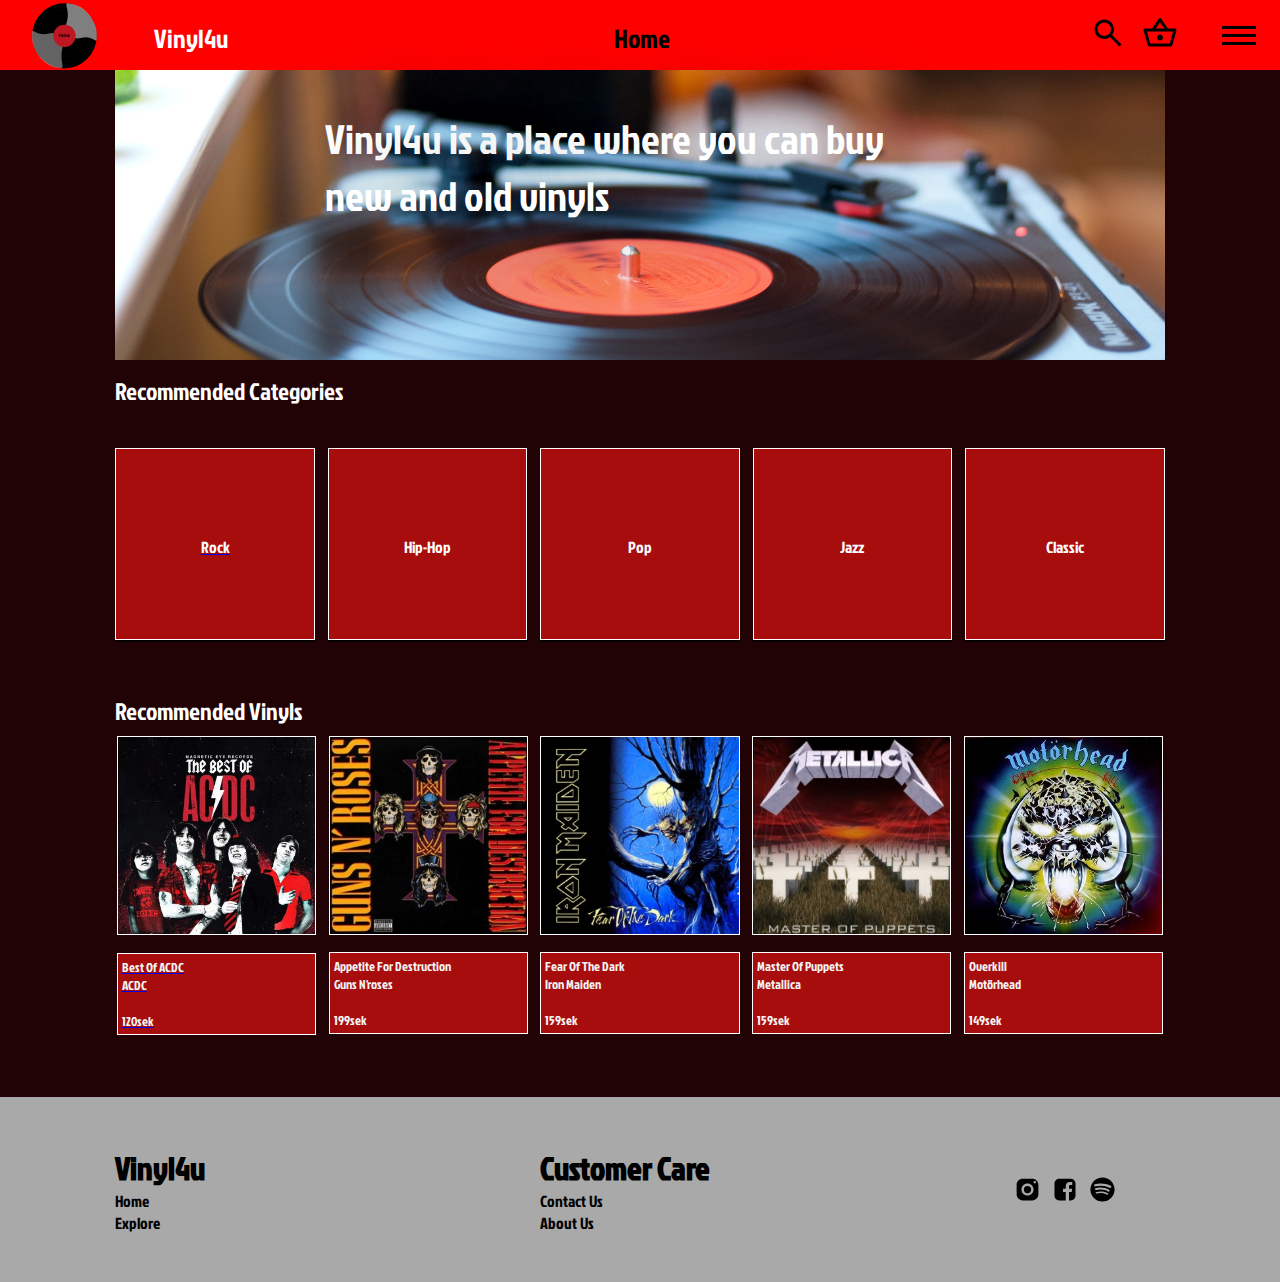
<file: index.html>
<!DOCTYPE html>
<html lang="en">
  <head>
    <meta charset="UTF-8" />
    <meta name="viewport" content="width=device-width, initial-scale=1.0" />
    <link rel="stylesheet" href="./style/header.css" />
    <link rel="stylesheet" href="./style/index.css" />
    <link rel="stylesheet" href="./style/footer.css" />
    <script src="./script/jscript.js" defer></script>
    <link rel="preconnect" href="https://fonts.googleapis.com" />
    <link rel="preconnect" href="https://fonts.gstatic.com" crossorigin />
    <link
      rel="stylesheet"
      href="https://cdnjs.cloudflare.com/ajax/libs/font-awesome/4.7.0/css/font-awesome.min.css"
    />
    <link rel="icon" href="pics/favicon.ico" type="image/x-icon" />
    <title>Vinyl4u</title>
  </head>
  <body>
    <header>
      <nav class="navbar">
        <a href="index.html"><div class="logo"></div></a>
        <div class="sitename">Vinyl4u</div>

        <div class="siteplace">Home</div>
        <div class="twoicons">
          <a href="search.html"
            ><div id="iconSearch" class="iconNav">
              <svg
                xmlns="http://www.w3.org/2000/svg"
                viewBox="0 0 48 48"
                width="36px"
                height="36px"
              ></svg></div
          ></a>
          <a href="cart.html"
            ><div id="iconCart" class="iconNav">
              <svg
                xmlns="http://www.w3.org/2000/svg"
                viewBox="0 0 48 48"
                width="36px"
                height="36px"
              ></svg>
            </div>
          </a>
        </div>

        <ul class="nav-menu">
          <li class="name2"><a href="index.html">Home</a></li>
          <li class="name2"><a href="search.html">Search</a></li>
          <li class="name2"><a href="cart.html">Cart</a></li>
          <li class="name2"><a href="about.html">About</a></li>
          <li class="name2"><a href="about.html">Contact</a></li>
        </ul>
        <div class="menu">
          <span class="bar"></span>
          <span class="bar"></span>
          <span class="bar"></span>
        </div>
      </nav>
    </header>

    <section class="heroelement">
      <p class="herotxt">
        Vinyl4u is a place where you can buy new and old vinyls
      </p>
    </section>
    <p class="cathead2">Recommended Categories</p>
    <section class="recomended">
      <a href="rock.html">
        <div class="recomendedcat">
          <p class="Catigori">Rock</p>
        </div>
      </a>
      <div class="recomendedcat">
        <div><p class="Catigori">Hip-Hop</p></div>
      </div>
      <div class="recomendedcat">
        <p class="Catigori">Pop</p>
      </div>
      <div class="recomendedcat">
        <p class="Catigori">Jazz</p>
      </div>
      <div class="recomendedcat">
        <p class="Catigori">Classic</p>
      </div>
    </section>
    <p class="cathead2">Recommended Vinyls</p>

    <section class="Rockcatall">
      <div class="RockGallery">
        <a href="acdc1.html"
          ><img src="pics/bestofacdc.jpg" alt="" />
          <div class="AlbumArtistPrice">
            Best Of ACDC <br />
            ACDC
            <br /><br />120sek
          </div></a
        >
      </div>

      <div class="RockGallery">
        <img src="pics/GunNRoses_AFD.jpg" alt="" />
        <div class="AlbumArtistPrice">
          Appetite For Destruction <br />
          Guns N'roses
          <br /><br />199sek
        </div>
      </div>

      <div class="RockGallery">
        <img src="pics/Iron_Maiden_-_Fear_Of_The_Dark.jpg" alt="" />
        <div class="AlbumArtistPrice">
          Fear Of The Dark <br />
          Iron Maiden
          <br /><br />159sek
        </div>
      </div>
      <div class="RockGallery">
        <img src="pics/Metallica_MasterOfPuppets.jpg" alt="" />
        <div class="AlbumArtistPrice">
          Master Of Puppets<br />
          Metallica
          <br /><br />159sek
        </div>
      </div>
      <div class="RockGallery">
        <img src="pics/motörhead_overkill.jpg" alt="" />
        <div class="AlbumArtistPrice">
          Overkill <br />
          Motörhead
          <br /><br />149sek
        </div>
      </div>
    </section>


    <!--sorry -->
   <br><br><br>

    <footer>
      <section class="innerFooter">
        <div class="footerLinks">
          <a class="footerLinks" href="##"
            ><h2 class="footerLinks">Vinyl4u</h2></a
          >
          <a class="footerLinks" href="index.html">Home</a>
          <a class="footerLinks" href="search.html">Explore</a>
        </div>
        <div class="footerLinks">
          <a class="footerLinks" href="##"
            ><h2 class="footerLinks">Customer Care</h2></a
          >
          <a class="footerLinks" href="about.html">Contact Us</a>
          <a class="footerLinks" href="about.html">About Us</a>
        </div>
        <!-- <div class="spacer"></div> -->
        <div class="footerSocials">
          <div id="iconIG" class="icon">
            <svg
              xmlns="http://www.w3.org/2000/svg"
              viewBox="0 0 10 10"
              width="24px"
              height="24px"
            ></svg>
          </div>
          <div id="iconFB" class="icon">
            <svg
              xmlns="http://www.w3.org/2000/svg"
              viewBox="0 0 24 24"
              width="24px"
              height="24px"
            ></svg>
          </div>
          <div id="iconSpotify" class="icon">
            <svg
              xmlns="http://www.w3.org/2000/svg"
              viewBox="0 0 24 24"
              width="24px"
              height="24px"
            ></svg>
          </div>
        </div>
      </section>
    </footer>
  </body>
</html>
</file>
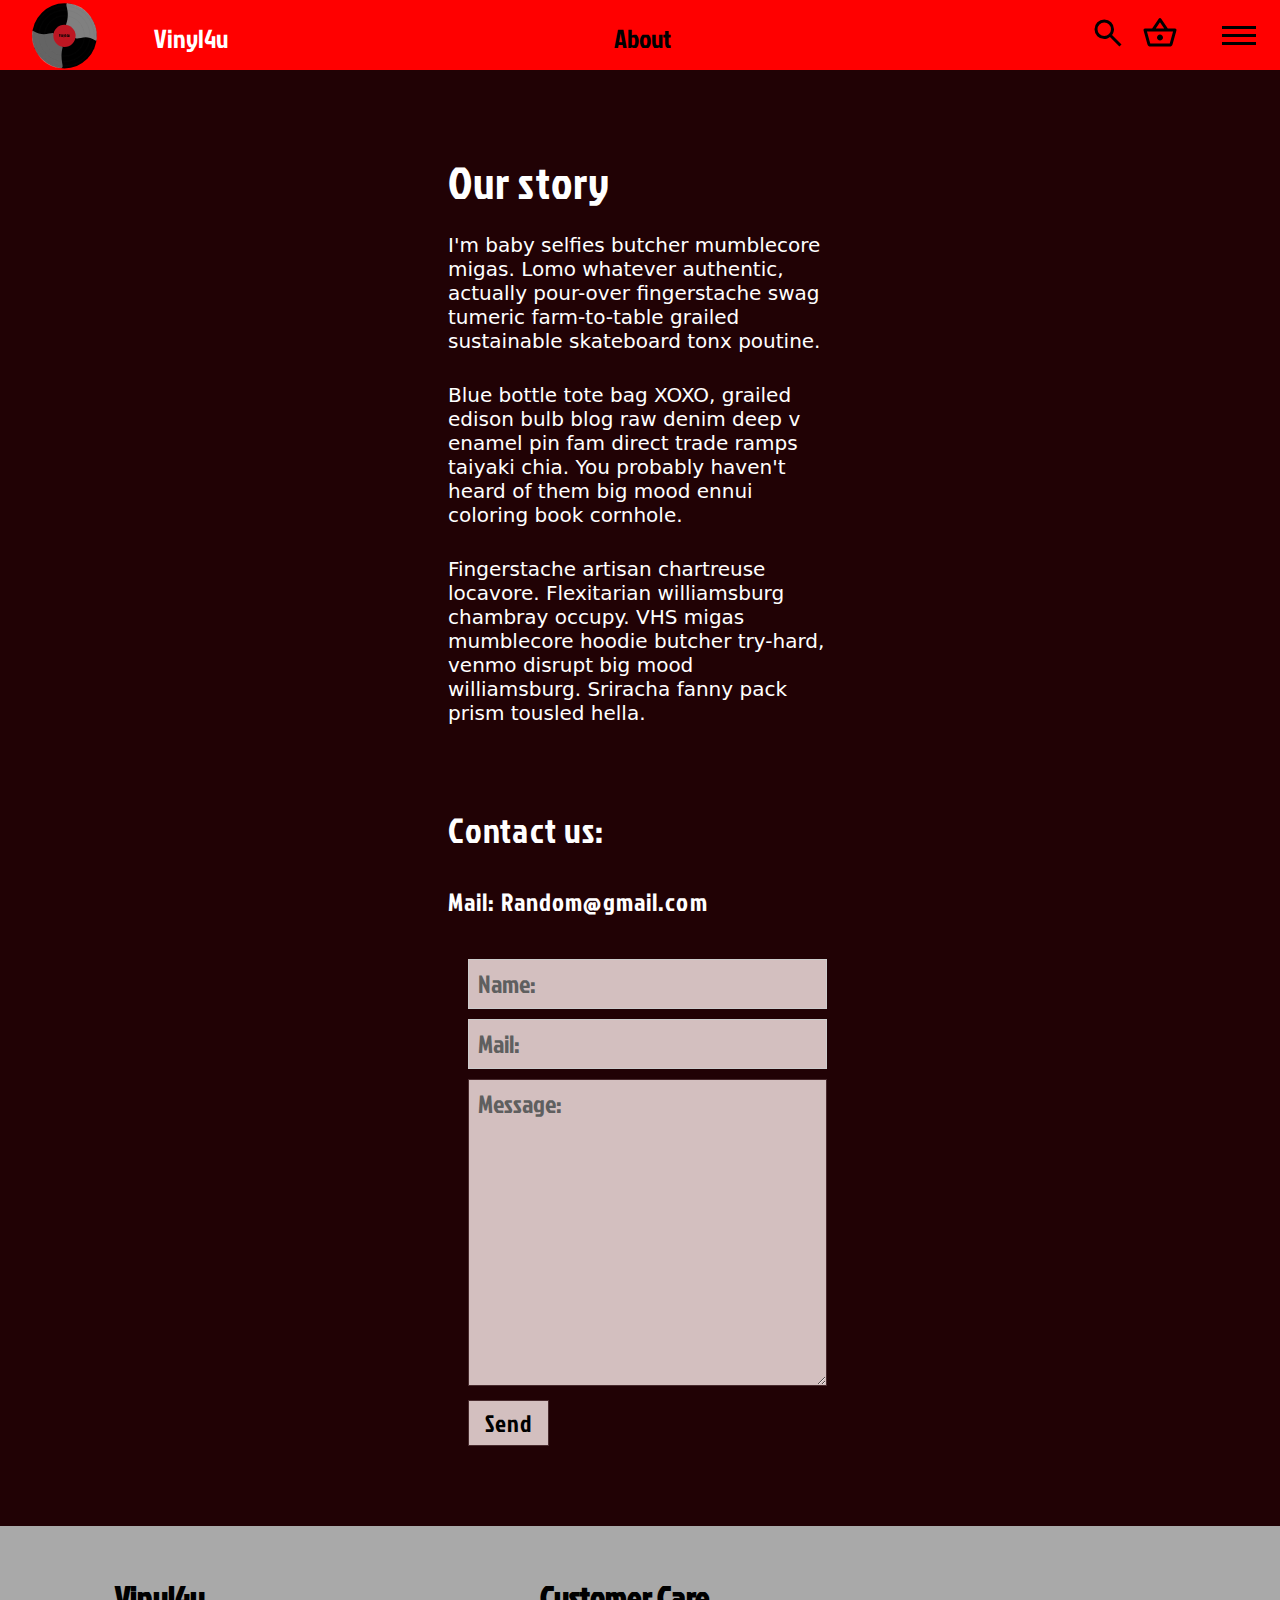
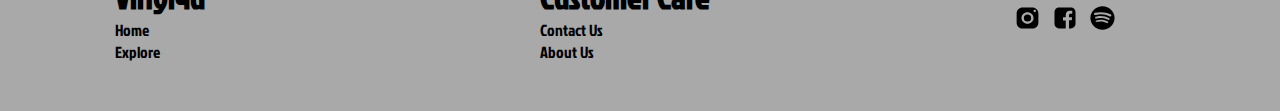
<file: about.html>
<!DOCTYPE html>
<html lang="en">
  <head>
    <meta charset="UTF-8" />
    <meta name="viewport" content="width=device-width, initial-scale=1.0" />
    <link rel="stylesheet" href="./style/header.css" />
    <link rel="stylesheet" href="./style/vinyl4ustyle.css" />
    <link rel="stylesheet" href="./style/footer.css" />
    <script src="./script/contact.js" defer></script>
    <title>About</title>
    <link rel="icon" href="pics/favicon.ico" type="image/x-icon" />
  </head>
  <body class="about">
    <header>
      <nav class="navbar">
        <a href="index.html"><div class="logo"></div></a>
        <div class="sitename">Vinyl4u</div>

        <div class="siteplace">About</div>
        <div class="twoicons">
          <a href="search.html"
            ><div id="iconSearch" class="iconNav">
              <svg
                xmlns="http://www.w3.org/2000/svg"
                viewBox="0 0 48 48"
                width="36px"
                height="36px"
              ></svg></div
          ></a>
          <a href="cart.html"
            ><div id="iconCart" class="iconNav">
              <svg
                xmlns="http://www.w3.org/2000/svg"
                viewBox="0 0 48 48"
                width="36px"
                height="36px"
              ></svg>
            </div>
          </a>
        </div>

        <ul class="nav-menu">
          <li class="name2"><a href="index.html">Home</a></li>
          <li class="name2"><a href="search.html">search</a></li>
          <li class="name2"><a href="cart.html">Cart</a></li>
          <li class="name2"><a href="about.html">About</a></li>
          <li class="name2"><a href="about.html">Contact</a></li>
        </ul>
        <div class="menu">
          <span class="bar"></span>
          <span class="bar"></span>
          <span class="bar"></span>
        </div>
      </nav>
    </header>
    <main>
      <section>
        <h1 class="story">Our story</h1>
        <div class="storytext">
          <p>
            I'm baby selfies butcher mumblecore migas. Lomo whatever authentic,
            actually pour-over fingerstache swag tumeric farm-to-table grailed
            sustainable skateboard tonx poutine.
          </p>
          <p>
            Blue bottle tote bag XOXO, grailed edison bulb blog raw denim deep v
            enamel pin fam direct trade ramps taiyaki chia. You probably haven't
            heard of them big mood ennui coloring book cornhole.
          </p>
          <p>
            Fingerstache artisan chartreuse locavore. Flexitarian williamsburg
            chambray occupy. VHS migas mumblecore hoodie butcher try-hard, venmo
            disrupt big mood williamsburg. Sriracha fanny pack prism tousled
            hella.
          </p>
        </div>
      </section>
      <h1 class="contactus">Contact us:</h1>
      <h1 class="conmail">Mail: Random@gmail.com</h1>
      <section class="contact">
        <form>
          <div class="inputgroup">
            <input class="aboutinput" type="text" id="name" required />
            <label for="name">Name:</label>
          </div>

          <div class="inputgroup">
            <input class="aboutinput" type="text" id="mail" required />
            <label for="mail">Mail:</label>
          </div>

          <div class="inputgroup">
            <textarea id="message" rows="10" required></textarea>
            <label for="message">Message:</label>
          </div>
          <div class="inputgroup">
            <button type="send" class="standard left" id="redbtn">Send</button>
          </div>
          <div id="hiddendiv">Thank you for your message!</div>
        </form>
      </section>
    </main>

    <footer>
      <section class="innerFooter">
        <div class="footerLinks">
          <a class="footerLinks" href="##"
            ><h2 class="footerLinks">Vinyl4u</h2></a
          >
          <a class="footerLinks" href="index.html">Home</a>
          <a class="footerLinks" href="search.html">Explore</a>
        </div>
        <div class="footerLinks">
          <a class="footerLinks" href="##"
            ><h2 class="footerLinks">Customer Care</h2></a
          >
          <a class="footerLinks" href="##">Contact Us</a>
          <a class="footerLinks" href="##">About Us</a>
        </div>
        <!-- <div class="spacer"></div> -->
        <div class="footerSocials">
          <div id="iconIG" class="icon">
            <svg
              xmlns="http://www.w3.org/2000/svg"
              viewBox="0 0 10 10"
              width="24px"
              height="24px"
            ></svg>
          </div>
          <div id="iconFB" class="icon">
            <svg
              xmlns="http://www.w3.org/2000/svg"
              viewBox="0 0 24 24"
              width="24px"
              height="24px"
            ></svg>
          </div>
          <div id="iconSpotify" class="icon">
            <svg
              xmlns="http://www.w3.org/2000/svg"
              viewBox="0 0 24 24"
              width="24px"
              height="24px"
            ></svg>
          </div>
        </div>
      </section>
    </footer>
  </body>
</html>
</file>
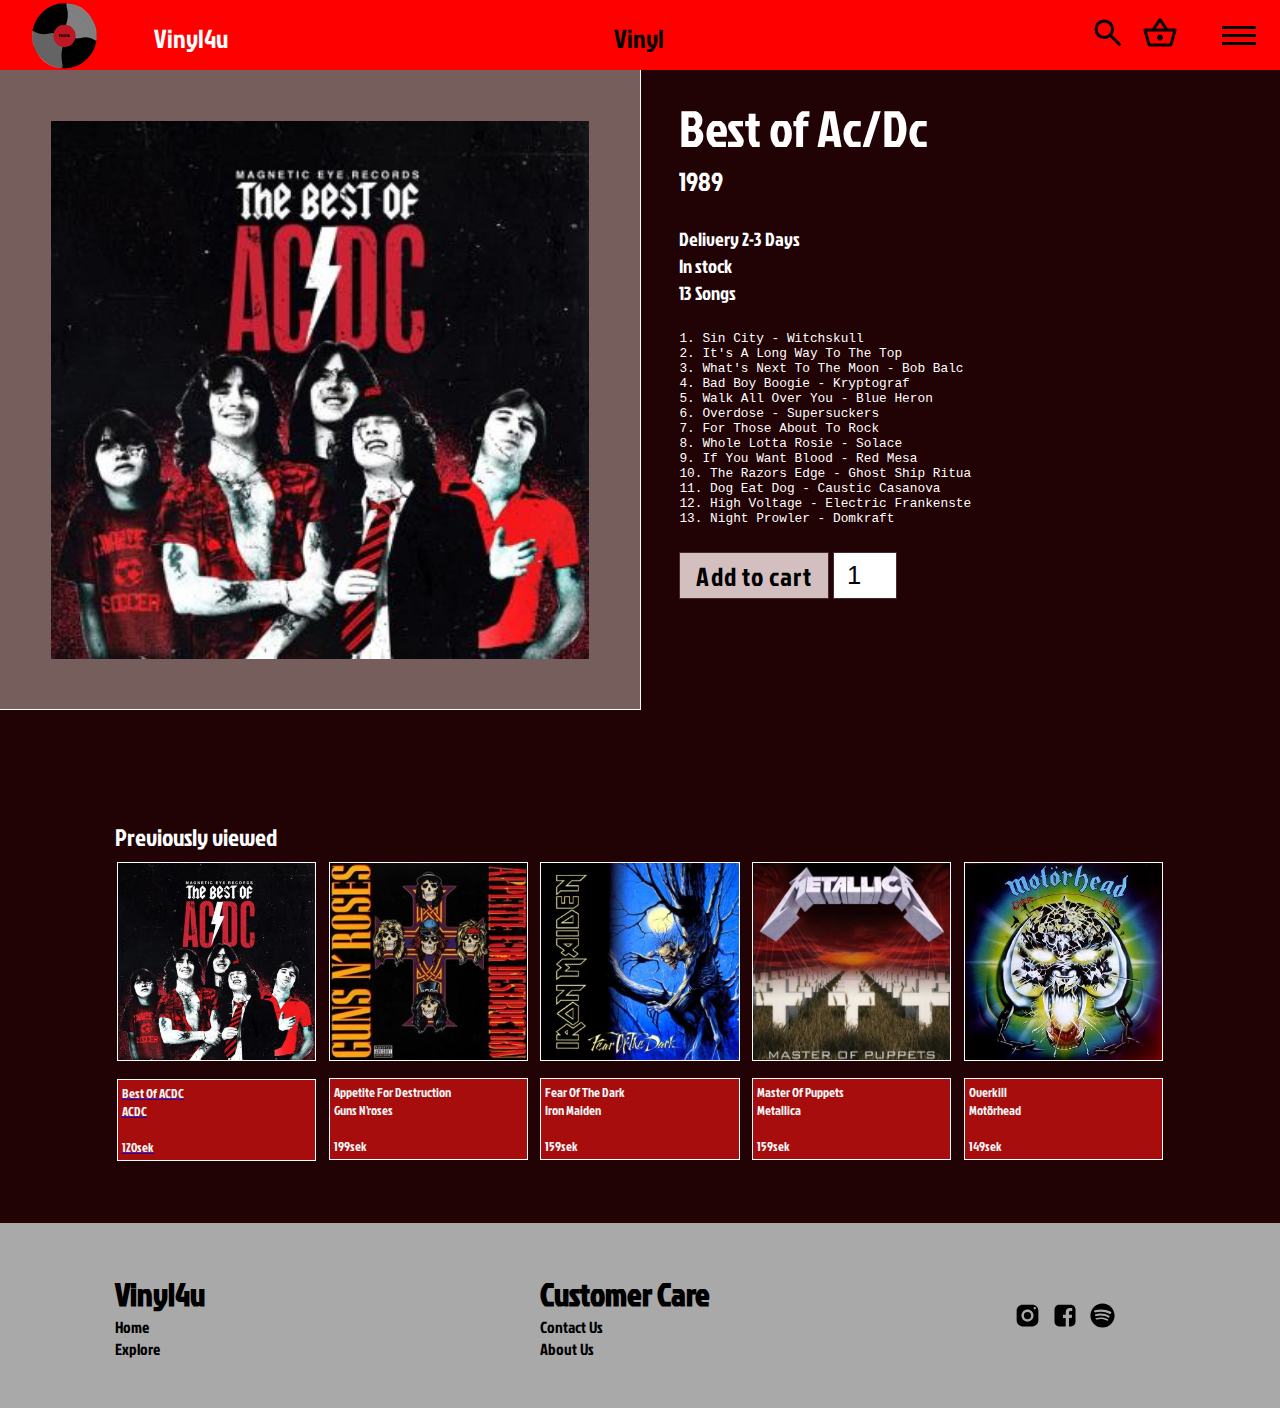
<file: acdc1.html>
<!DOCTYPE html>
<html lang="en">
  <head>
    <meta charset="UTF-8" />
    <meta name="viewport" content="width=device-width, initial-scale=1.0" />
    <link rel="stylesheet" href="./style/header.css" />
    <link rel="stylesheet" href="./style/vinyl4ustyle.css" />
    <link rel="stylesheet" href="./style/footer.css" />
    <link rel="stylesheet" href="./style/index.css" />
    <script src="./script/jscript.js" defer></script>
    <title>The Best of AC/DC</title>
    <link rel="icon" href="pics/favicon.ico" type="image/x-icon" />
    <datalist id="11numbers">
      <option value="1"></option>
      <option value="2"></option>
      <option value="3"></option>
      <option value="4"></option>
      <option value="5"></option>
      <option value="6"></option>
      <option value="7"></option>
      <option value="8"></option>
      <option value="9"></option>
      <option value="10"></option>
      <option value="11"></option>
    </datalist>
  </head>
  <body>
    <header>
      <nav class="navbar">
        <a href="index.html"><div class="logo"></div></a>
        <div class="sitename">Vinyl4u</div>

        <div class="siteplace">Vinyl</div>
        <div class="twoicons">
          <a href="search.html"
            ><div id="iconSearch" class="iconNav">
              <svg
                xmlns="http://www.w3.org/2000/svg"
                viewBox="0 0 48 48"
                width="36px"
                height="36px"
              ></svg></div
          ></a>
          <a href="cart.html"
            ><div id="iconCart" class="iconNav">
              <svg
                xmlns="http://www.w3.org/2000/svg"
                viewBox="0 0 48 48"
                width="36px"
                height="36px"
              ></svg>
            </div>
          </a>
        </div>

        <ul class="nav-menu">
          <li class="name2"><a href="index.html">Home</a></li>
          <li class="name2"><a href="search.html">search</a></li>
          <li class="name2"><a href="cart.html">Cart</a></li>
          <li class="name2"><a href="about.html">About</a></li>
          <li class="name2"><a href="about.html">Contact</a></li>
        </ul>
        <div class="menu">
          <span class="bar"></span>
          <span class="bar"></span>
          <span class="bar"></span>
        </div>
      </nav>
    </header>

    <section class="albumGrid">
      <figure class="vinylCover">
          <img src="pics/bestofacdc.jpg" alt="" class="product" />
      </figure>
      <article class="vinylInfo">
        
          <br>
          <p class="producttext">Best of Ac/Dc</p>
          <p class="producttext2">1989</p>
          <ul class="producttext3">
            <li>Delivery 2-3 Days</li>
            <li>In stock</li>
            <li>13 Songs</li>
          
          </ul>
          <ul class="producttext4">
            <li>1.  Sin City - Witchskull</li>
            <li>  2.  It's A Long Way To The Top </li>
            <li> 3.  What's Next To The Moon - Bob Balc</li>
            <li>4.  Bad Boy Boogie - Kryptograf</li>
            <li>5.  Walk All Over You - Blue Heron</li>
            <li>6.  Overdose - Supersuckers</li>
            <li>7.  For Those About To Rock </li>
            <li>8.  Whole Lotta Rosie - Solace</li>
            <li>9.  If You Want Blood - Red Mesa
              <li>10.  The Razors Edge - Ghost Ship Ritua</li>
              <li>11.  Dog Eat Dog - Caustic Casanova</li>
              <li>12.  High Voltage - Electric Frankenste</li>
              <li>13.  Night Prowler - Domkraft</li></ul>
              <div class="productButtonsContainer">
                <a href="cart.html"
                  ><button class="cartButton">Add to cart</button>
                  </a
                ><input
                type="number"
                name="amount"
                id="amount"
                class="amountProduct"
                list="11numbers"
                placeholder="1"
              />
                
              </div><img src="pics/bestofacdc.jpg" alt="" class="square" />
            </article>
    </section>

       
    </div>
   
    <p class="cathead2">Previously viewed</p>

    <section class="catViewed">
      <div class="RockGallery">
        <a href="acdc1.html"
          ><img src="pics/bestofacdc.jpg" alt="" />
          <div class="AlbumArtistPrice">
            Best Of ACDC <br />
            ACDC
            <br /><br />120sek
          </div></a
        >
      </div>

      <div class="RockGallery">
        <img src="pics/GunNRoses_AFD.jpg" alt="" />
        <div class="AlbumArtistPrice">
          Appetite For Destruction <br />
          Guns N'roses
          <br /><br />199sek
        </div>
      </div>

      <div class="RockGallery">
        <img src="pics/Iron_Maiden_-_Fear_Of_The_Dark.jpg" alt="" />
        <div class="AlbumArtistPrice">
          Fear Of The Dark <br />
          Iron Maiden
          <br /><br />159sek
        </div>
      </div>
      <div class="RockGallery">
        <img src="pics/Metallica_MasterOfPuppets.jpg" alt="" />
        <div class="AlbumArtistPrice">
          Master Of Puppets<br />
          Metallica
          <br /><br />159sek
        </div>
      </div>
      <div class="RockGallery">
        <img src="pics/motörhead_overkill.jpg" alt="" />
        <div class="AlbumArtistPrice">
          Overkill <br />
          Motörhead
          <br /><br />149sek
        </div>
      </div>
    </section>
  <br><br><br>
    <footer>
      <section class="innerFooter">
        <div class="footerLinks">
          <a class="footerLinks" href="##"
            ><h2 class="footerLinks">Vinyl4u</h2></a
          >
          <a class="footerLinks" href="index.html">Home</a>
          <a class="footerLinks" href="search.html">Explore</a>
        </div>
        <div class="footerLinks">
          <a class="footerLinks" href="##"
            ><h2 class="footerLinks">Customer Care</h2></a
          >
          <a class="footerLinks" href="about.html">Contact Us</a>
          <a class="footerLinks" href="about.html">About Us</a>
        </div>
     
        <!-- <div class="spacer"></div> -->
        <div class="footerSocials">
          <div id="iconIG" class="icon">
            <svg
              xmlns="http://www.w3.org/2000/svg"
              viewBox="0 0 10 10"
              width="24px"
              height="24px"
            ></svg>
          </div>
          <div id="iconFB" class="icon">
            <svg
              xmlns="http://www.w3.org/2000/svg"
              viewBox="0 0 24 24"
              width="24px"
              height="24px"
            ></svg>
          </div>
          <div id="iconSpotify" class="icon">
            <svg
              xmlns="http://www.w3.org/2000/svg"
              viewBox="0 0 24 24"
              width="24px"
              height="24px"
            ></svg>
          </div>
        </div>
      </section>
    </footer>
  </body>
</html>
</file>
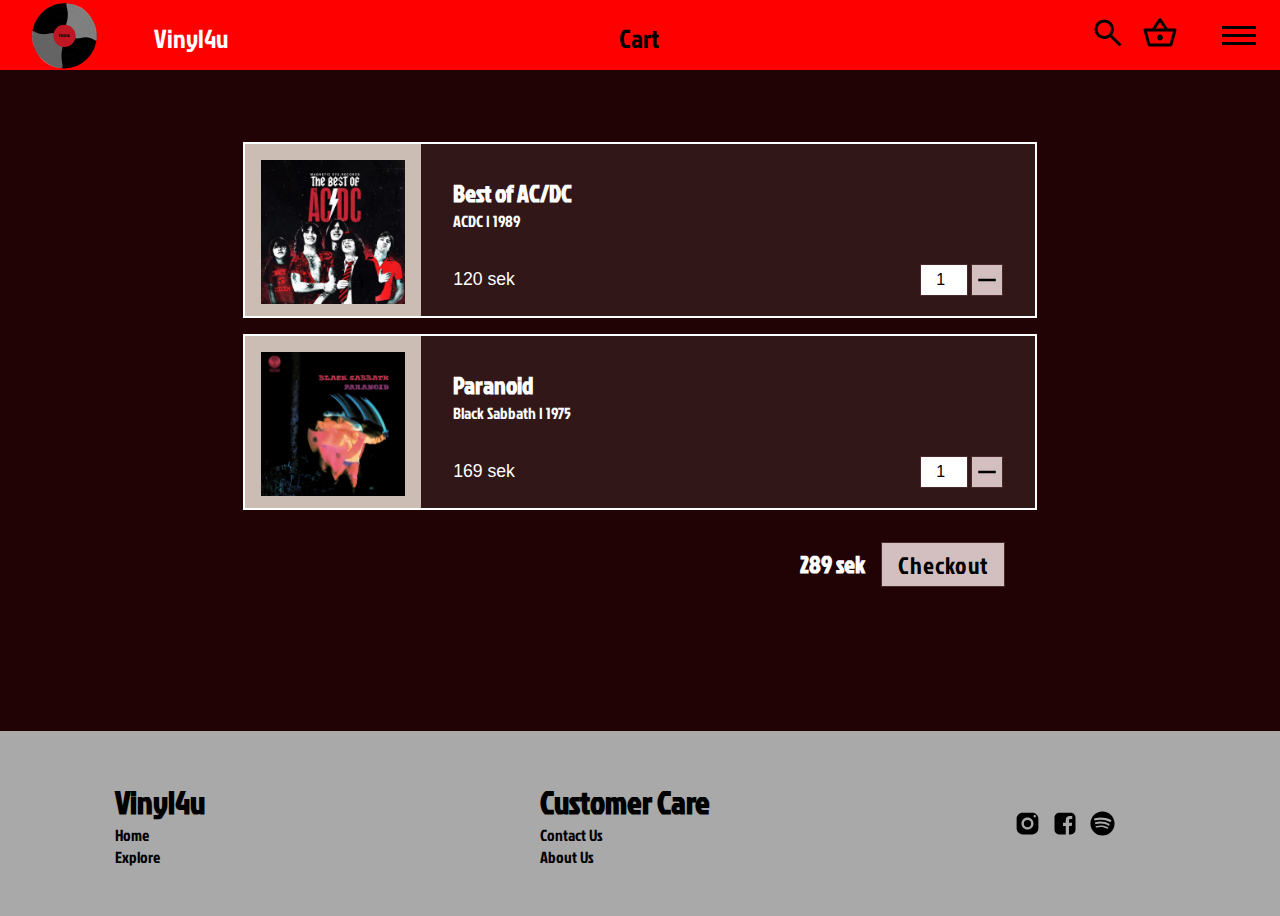
<file: cart.html>
<!DOCTYPE html>
<html lang="en">
  <head>
    <meta charset="UTF-8" />
    <meta name="viewport" content="width=device-width, initial-scale=1.0" />
    <link rel="stylesheet" href="./style/header.css" />
    <link rel="stylesheet" href="./style/vinyl4ustyle.css" />
    <link rel="stylesheet" href="./style/footer.css" />
    <script src="./script/jscript.js" defer></script>
    <link rel="preconnect" href="https://fonts.googleapis.com" />
    <link rel="preconnect" href="https://fonts.gstatic.com" crossorigin />
    <link
      rel="stylesheet"
      href="https://cdnjs.cloudflare.com/ajax/libs/font-awesome/4.7.0/css/font-awesome.min.css"
    />
    <link rel="icon" href="favicon.ico" type="image/x-icon" />
    <!-- Values for the dropdown menu -->
    <datalist id="11numbers">
      <option value="1"></option>
      <option value="2"></option>
      <option value="3"></option>
      <option value="4"></option>
      <option value="5"></option>
      <option value="6"></option>
      <option value="7"></option>
      <option value="8"></option>
      <option value="9"></option>
      <option value="10"></option>
      <option value="11"></option>
    </datalist>
    <title>Vinyl4u</title>
    <link rel="icon" href="pics/favicon.ico" type="image/x-icon" />
  </head>
  <body>
    <header>
      <nav class="navbar">
        <a href="index.html"><div class="logo"></div></a>
        <div class="sitename">Vinyl4u</div>

        <div class="siteplace">Cart</div>
        <div class="twoicons">
          <a href="search.html"
            ><div id="iconSearch" class="iconNav">
              <svg
                xmlns="http://www.w3.org/2000/svg"
                viewBox="0 0 48 48"
                width="36px"
                height="36px"
              ></svg></div
          ></a>
          <a href="cart.html"
            ><div id="iconCart" class="iconNav">
              <svg
                xmlns="http://www.w3.org/2000/svg"
                viewBox="0 0 48 48"
                width="36px"
                height="36px"
              ></svg>
            </div>
          </a>
        </div>

        <ul class="nav-menu">
          <li class="name2"><a href="index.html">Home</a></li>
          <li class="name2"><a href="search.html">search</a></li>
          <li class="name2"><a href="cart.html">Cart</a></li>
          <li class="name2"><a href="about.html">About</a></li>
          <li class="name2"><a href="about.html">Contact</a></li>
        </ul>
        <div class="menu">
          <span class="bar"></span>
          <span class="bar"></span>
          <span class="bar"></span>
        </div>
      </nav>
    </header>

    <section class="cartContainer">
      <div class="cartProduct">
        <a href="acdc1.html"
          ><figure class="cartImage">
            <img
              src="pics/bestofacdc.jpg"
              alt="best of acdc album cover"
              class="cart"
            /></figure
        ></a>
        <div class="cartInfo">
          <a href="acdc1.html" class="undecorated">
            <h2 class="cart">Best of AC/DC</h2></a
          >
          <a href="rock.html" class="undecorated"
            ><p class="cart">ACDC | 1989</p></a
          >
          <div class="cartActionContainer">
            <!-- <input type="number" name="amount" id="amount" value="1"> -->
            <p class="price PriceText">120 sek</p>
            <input
              type="number"
              name="amount"
              id="amount"
              class="amount"
              list="11numbers"
              placeholder="1"
            />
            <button id="1" class="delete">
              <div id="iconDelete" class="iconNav">
                <svg
                  xmlns="http://www.w3.org/2000/svg"
                  viewBox="0 0 24 24"
                  width="24px"
                  height="24px"
                  class="center"
                ></svg>
              </div>
            </button>
          </div>
        </div>
      </div>
      <div class="cartProduct">
        <a href="acdc1.html"
          ><div class="cartImage">
            <img
              src="pics/Black_Sabbath_-_Paranoid.jpg"
              alt="black sabbath paranoid cover"
              class="cart"
            /></div
        ></a>
        <div class="cartInfo">
          <a href="acdc1.html" class="undecorated"
            ><h2 class="cart">Paranoid</h2></a
          >
          <a href="acdc1.html" class="undecorated"
            ><p class="cart">Black Sabbath | 1975</p></a
          >
          <div class="cartActionContainer">
            <!-- <input type="number" name="amount" id="amount" value="1"> -->
            <p class="price PriceText">169 sek</p>
            <input
              type="number"
              name="amount"
              id="amount"
              class="amount"
              list="11numbers"
              placeholder="1"
            />
            <button id="1" class="delete">
              <div id="iconDelete" class="iconNav">
                <svg
                  xmlns="http://www.w3.org/2000/svg"
                  viewBox="0 0 24 24"
                  width="24px"
                  height="24px"
                  class="center"
                ></svg>
              </div>
            </button>
          </div>
        </div>
      </div>
      <div class="checkoutButtonContainer">
        <a href="payment.html"
          ><button class="0left standard">Checkout</button></a
        >

        <h2 class="btnText">289 sek</h2>
      </div>
    </section>

    <footer>
      <section class="innerFooter">
        <div class="footerLinks">
          <a class="footerLinks" href="##"
            ><h2 class="footerLinks">Vinyl4u</h2></a
          >
          <a class="footerLinks" href="index.html">Home</a>
          <a class="footerLinks" href="search.html">Explore</a>
        </div>
        <div class="footerLinks">
          <a class="footerLinks" href="##"
            ><h2 class="footerLinks">Customer Care</h2></a
          >
          <a class="footerLinks" href="about.html">Contact Us</a>
          <a class="footerLinks" href="about.html">About Us</a>
        </div>
        <!-- <div class="spacer"></div> -->
        <div class="footerSocials">
          <div id="iconIG" class="icon">
            <svg
              xmlns="http://www.w3.org/2000/svg"
              viewBox="0 0 10 10"
              width="24px"
              height="24px"
            ></svg>
          </div>
          <div id="iconFB" class="icon">
            <svg
              xmlns="http://www.w3.org/2000/svg"
              viewBox="0 0 24 24"
              width="24px"
              height="24px"
            ></svg>
          </div>
          <div id="iconSpotify" class="icon">
            <svg
              xmlns="http://www.w3.org/2000/svg"
              viewBox="0 0 24 24"
              width="24px"
              height="24px"
            ></svg>
          </div>
        </div>
      </section>
    </footer>
  </body>
</html>
</file>
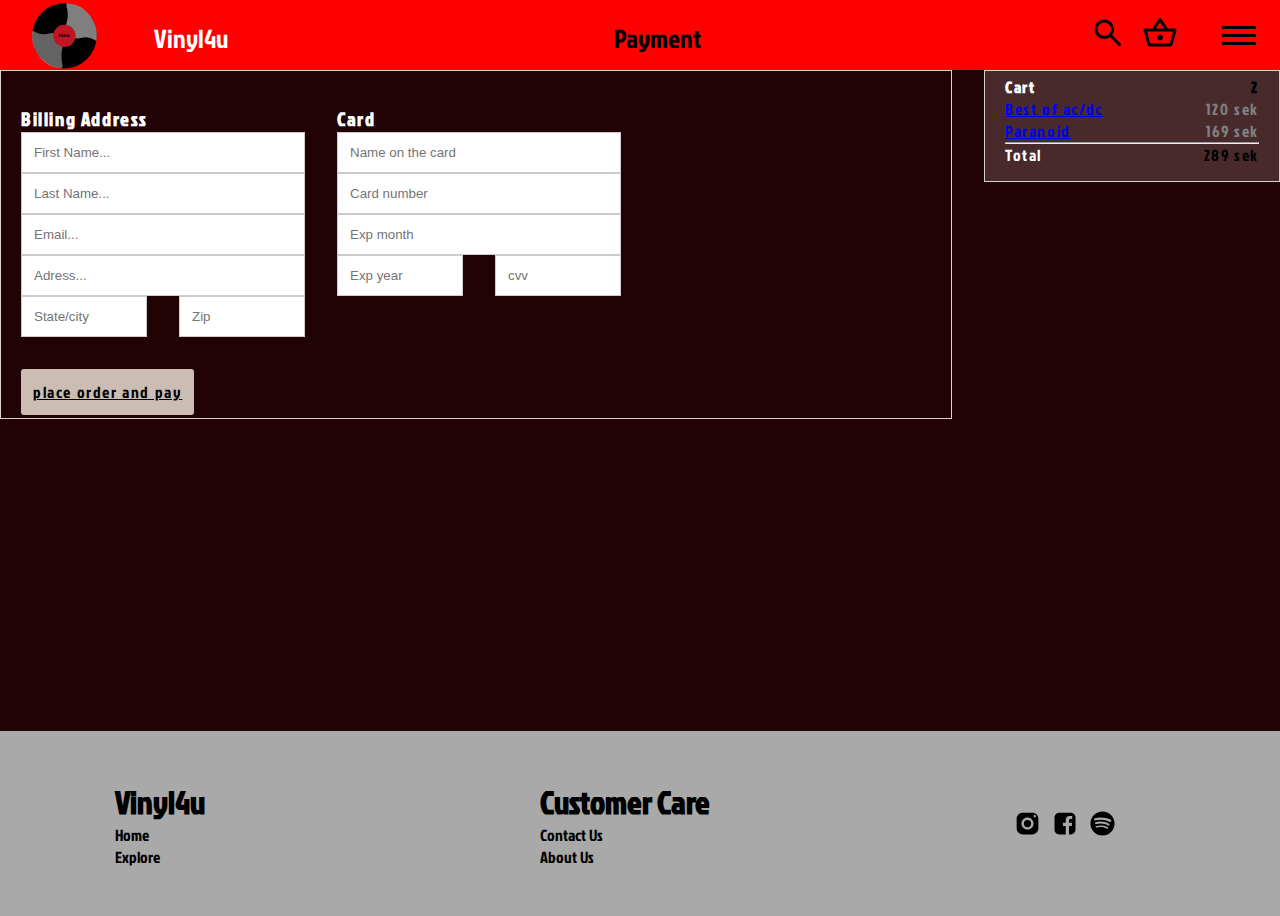
<file: payment.html>
<!DOCTYPE html>
<html lang="en">
  <head>
    <meta charset="UTF-8" />
    <meta name="viewport" content="width=device-width, initial-scale=1.0" />
    <link rel="stylesheet" href="./style/header.css" />
    <link rel="stylesheet" href="./style/vinyl4ustyle.css" />
    <link rel="stylesheet" href="./style/footer.css" />
    <script src="./script/jscript.js" defer></script>
    <title>Payment</title>
    <link rel="icon" href="pics/favicon.ico" type="image/x-icon" />
  </head>
  <body class="Payment">
    <header>
      <nav class="navbar">
        <a href="index.html"><div class="logo"></div></a>
        <div class="sitename">Vinyl4u</div>

        <div class="siteplace">Payment</div>
        <div class="twoicons">
          <a href="search.html"
            ><div id="iconSearch" class="iconNav">
              <svg
                xmlns="http://www.w3.org/2000/svg"
                viewBox="0 0 48 48"
                width="36px"
                height="36px"
              ></svg></div
          ></a>
          <a href="cart.html"
            ><div id="iconCart" class="iconNav">
              <svg
                xmlns="http://www.w3.org/2000/svg"
                viewBox="0 0 48 48"
                width="36px"
                height="36px"
              ></svg>
            </div>
          </a>
        </div>

        <ul class="nav-menu">
          <li class="name2"><a href="index.html">Home</a></li>
          <li class="name2"><a href="search.html">search</a></li>
          <li class="name2"><a href="cart.html">Cart</a></li>
          <li class="name2"><a href="about.html">About</a></li>
          <li class="name2"><a href="about.html">Contact</a></li>
        </ul>
        <div class="menu">
          <span class="bar"></span>
          <span class="bar"></span>
          <span class="bar"></span>
        </div>
      </nav>
    </header>
    <!-- The following  -->
    <section class="row">
      <div class="col-75">
        <div class="container">
          <form class="payform" action="/action_page.php">
            <div class="row">
              <div class="col-50">
                <h3>Billing Address</h3>
                <input
                  type="text"
                  id="fname"
                  name="firstname"
                  placeholder="First Name..."
                />
                <input
                  type="text"
                  id="fname"
                  name="firstname"
                  placeholder="Last Name..."
                />
                <input
                  type="text"
                  id="email"
                  name="email"
                  placeholder="Email..."
                />
                <input
                  type="text"
                  id="adr"
                  name="address"
                  placeholder="Adress..."
                />

                <div class="row">
                  <div class="col-50">
                    <input
                      type="text"
                      id="state"
                      name="state"
                      placeholder="State/city"
                    />
                  </div>
                  <div class="col-50">
                    <input type="text" id="zip" name="zip" placeholder="Zip" />
                  </div>
                </div>
              </div>

              <div class="col-50">
                <h3>Card</h3>
                <input
                  type="text"
                  id="cname"
                  name="cardname"
                  placeholder="Name on the card"
                />
                <!-- <h3>Payment</h3>
                <div class="paymentOptions">
                  <input
                    class="paymentOptions"
                    type="checkbox"
                    name="payment"
                    id=""
                  />
                  <p class="paymentOptions">Swish</p>
                  <input
                    class="paymentOptions"
                    type="checkbox"
                    name="payment"
                    id=""
                  />
                  <p class="paymentOptions">Card</p> -->
                <input
                  type="text"
                  id="ccnum"
                  name="cardnumber"
                  placeholder="Card number"
                />

                <input
                  type="text"
                  id="expmonth"
                  name="expmonth"
                  placeholder="Exp month"
                />

                <div class="row">
                  <div class="col-50">
                    <input
                      type="text"
                      id="expyear"
                      name="expyear"
                      placeholder="Exp year"
                    />
                  </div>

                  <div class="col-50">
                    <input type="text" id="cvv" name="cvv" placeholder="cvv" />
                  </div>
                </div>
              </div>
            </div>
            <br /><br />
            <a href="thanks.html" class="btn">place order and pay </a>
          </form>
        </div>
      </div>

      <aside class="itemList">
        <div class="container2">
          <h4>
            Cart
            <span class="price" style="color: black">
              <i class="fa fa-shopping-cart"></i>
              <b>2</b>
            </span>
          </h4>
          <p>
            <a href="acdc1.html">Best of ac/dc</a>
            <span class="price">120 sek</span>
          </p>
          <p><a href="#">Paranoid</a> <span class="price">169 sek</span></p>
          <hr />
          <p>
            Total <span class="price" style="color: black"><b>289 sek</b></span>
          </p>
        </div>
      </aside>
    </section>
    <footer>
      <section class="innerFooter">
        <div class="footerLinks">
          <a class="footerLinks" href="##"
            ><h2 class="footerLinks">Vinyl4u</h2></a
          >
          <a class="footerLinks" href="index.html">Home</a>
          <a class="footerLinks" href="search.html">Explore</a>
        </div>
        <div class="footerLinks">
          <a class="footerLinks" href="##"
            ><h2 class="footerLinks">Customer Care</h2></a
          >
          <a class="footerLinks" href="about.html">Contact Us</a>
          <a class="footerLinks" href="about.html">About Us</a>
        </div>
        <!-- <div class="spacer"></div> -->
        <div class="footerSocials">
          <div id="iconIG" class="icon">
            <svg
              xmlns="http://www.w3.org/2000/svg"
              viewBox="0 0 10 10"
              width="24px"
              height="24px"
            ></svg>
          </div>
          <div id="iconFB" class="icon">
            <svg
              xmlns="http://www.w3.org/2000/svg"
              viewBox="0 0 24 24"
              width="24px"
              height="24px"
            ></svg>
          </div>
          <div id="iconSpotify" class="icon">
            <svg
              xmlns="http://www.w3.org/2000/svg"
              viewBox="0 0 24 24"
              width="24px"
              height="24px"
            ></svg>
          </div>
        </div>
      </section>
    </footer>
  </body>
</html>
</file>
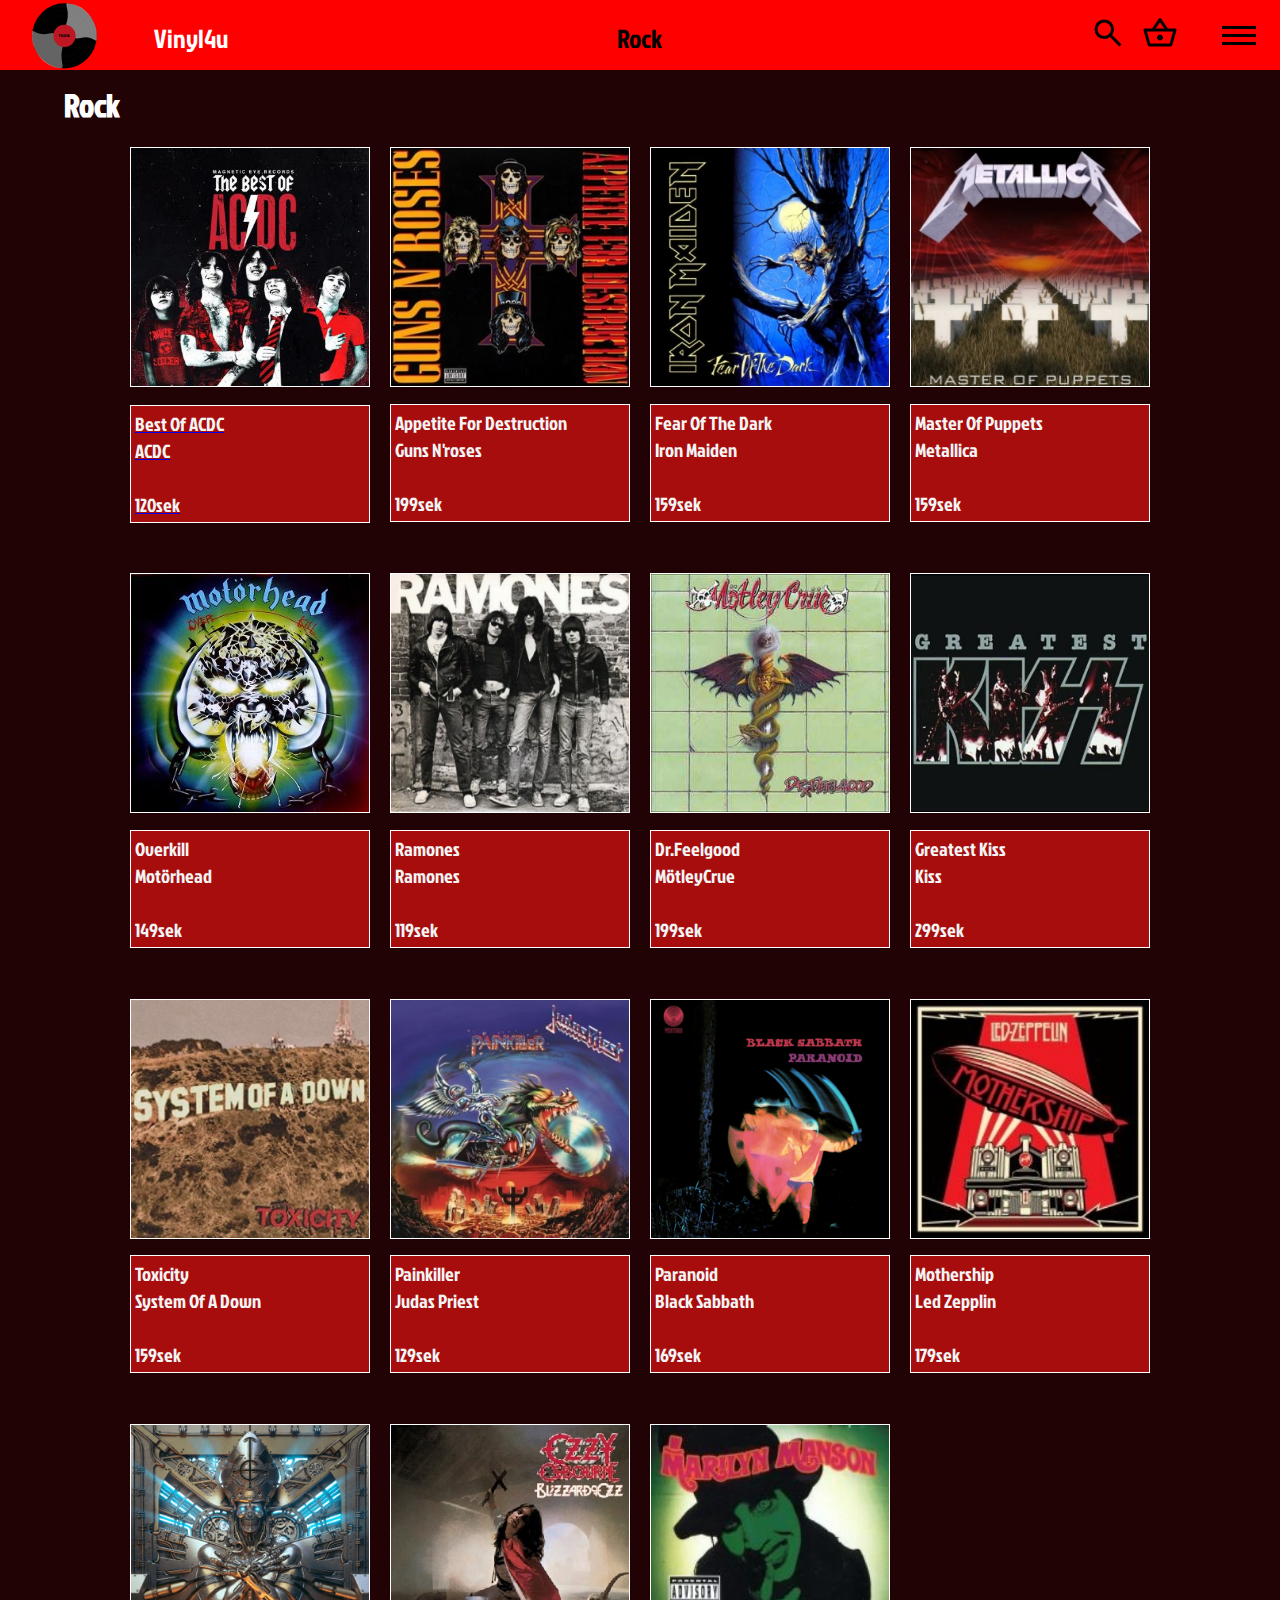
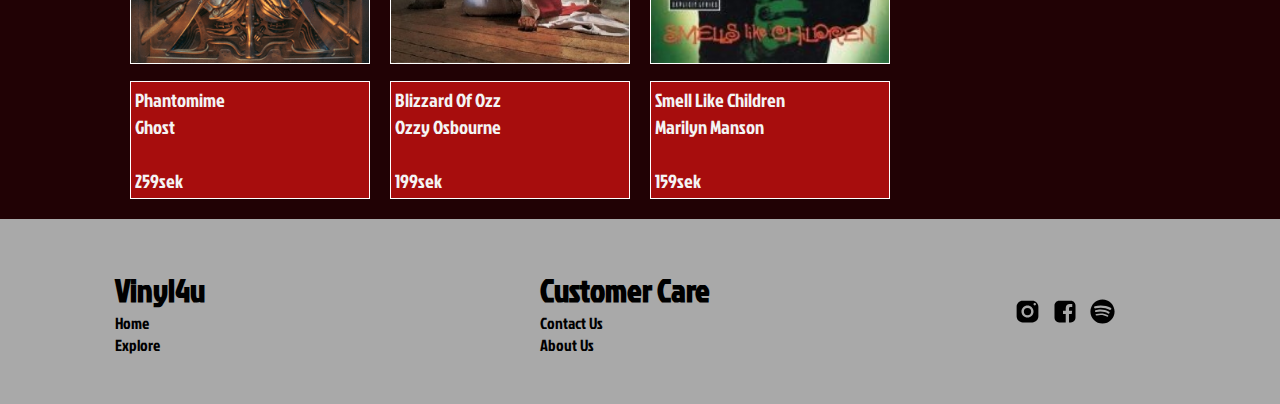
<file: rock.html>
<!DOCTYPE html>
<html lang="en">
  <head>
    <meta charset="UTF-8" />
    <meta name="viewport" content="width=device-width, initial-scale=1.0" />
    <link rel="stylesheet" href="./style/header.css" />
    <link rel="stylesheet" href="./style/vinyl4ustyle.css" />
    <link rel="stylesheet" href="./style/footer.css" />
    <script src="./script/jscript.js" defer></script>
    <title>Document</title>
    <link rel="icon" href="pics/favicon.ico" type="image/x-icon" />
  </head>
  <body>
    <header>
      <nav class="navbar">
        <a href="index.html"><div class="logo"></div></a>
        <div class="sitename">Vinyl4u</div>

        <div class="siteplace">Rock</div>
        <div class="twoicons">
          <a href="search.html"
            ><div id="iconSearch" class="iconNav">
              <svg
                xmlns="http://www.w3.org/2000/svg"
                viewBox="0 0 48 48"
                width="36px"
                height="36px"
              ></svg></div
          ></a>
          <a href="cart.html"
            ><div id="iconCart" class="iconNav">
              <svg
                xmlns="http://www.w3.org/2000/svg"
                viewBox="0 0 48 48"
                width="36px"
                height="36px"
              ></svg>
            </div>
          </a>
        </div>

        <ul class="nav-menu">
          <li class="name2"><a href="index.html">Home</a></li>
          <li class="name2"><a href="search.html">Search</a></li>
          <li class="name2"><a href="cart.html">Cart</a></li>
          <li class="name2"><a href="about.html">About</a></li>
          <li class="name2"><a href="about.html">Contact</a></li>
        </ul>
        <div class="menu">
          <span class="bar"></span>
          <span class="bar"></span>
          <span class="bar"></span>
        </div>
      </nav>
    </header>

    <h3 class="cattext">Rock</h3><!--New Code For Rock Page-->
    <section class="Rockcatall">
      <div class="RockGallery">
        <a href="acdc1.html"><img src="pics/bestofacdc.jpg"  alt="" />
        <div class="AlbumArtistPrice">
          Best Of ACDC <br />
          ACDC
          <br /><br />120sek
        </div></a>
      </div>

      <div class="RockGallery">
        <img src="pics/GunNRoses_AFD.jpg" alt="" />
        <div class="AlbumArtistPrice">
          Appetite For Destruction <br />
          Guns N'roses
          <br /><br />199sek
        </div>
      </div>
      <div class="RockGallery">
        <img src="pics/Iron_Maiden_-_Fear_Of_The_Dark.jpg" alt="" />
        <div class="AlbumArtistPrice">
          Fear Of The Dark <br />
          Iron Maiden
          <br /><br />159sek
        </div>
      </div>
      <div class="RockGallery">
        <img src="pics/Metallica_MasterOfPuppets.jpg" alt="" />
        <div class="AlbumArtistPrice">
          Master Of Puppets<br />
          Metallica
          <br /><br />159sek
        </div>
      </div>
      <div class="RockGallery">
        <img src="pics/motörhead_overkill.jpg" alt="" />
        <div class="AlbumArtistPrice">
          Overkill <br />
          Motörhead
          <br /><br />149sek
        </div>
      </div>
      <div class="RockGallery">
        <img src="pics/Ramones_Ramones300px.jpg" alt="" />
        <div class="AlbumArtistPrice">
          Ramones <br />
          Ramones
          <br /><br />119sek
        </div>
      </div>
      <div class="RockGallery">
        <img src="pics/MötleyCrue_DrFeelgood.jpg" alt="" />
        <div class="AlbumArtistPrice">
          Dr.Feelgood<br />
          MötleyCrue
          <br /><br />199sek
        </div>
      </div>
      <div class="RockGallery">
        <img src="pics/Kiss_greatest.jpg" alt="" />
        <div class="AlbumArtistPrice">
          Greatest Kiss <br />
          Kiss
          <br /><br />299sek
        </div>
      </div>
      <div class="RockGallery">
        <img src="pics/SystemOfADown_Toxicity.jpg" alt="" />
        <div class="AlbumArtistPrice">
          Toxicity <br />
          System Of A Down
          <br /><br />159sek
        </div>
      </div>
      <div class="RockGallery">
        <img src="pics/Painkiller_Judas_Priest.jpg" alt="" />
        <div class="AlbumArtistPrice">
          Painkiller <br />
          Judas Priest
          <br /><br />129sek
        </div>
      </div>
      <div class="RockGallery">
        <img src="pics/Black_Sabbath_-_Paranoid.jpg" alt="" />
        <div class="AlbumArtistPrice">
          Paranoid <br />
          Black Sabbath
          <br /><br />169sek
        </div>
      </div>
      <div class="RockGallery">
        <img src="pics/LedZepplin_Mother300px.jpg" alt="" />
        <div class="AlbumArtistPrice">
          Mothership <br />
          Led Zepplin
          <br /><br />179sek
        </div>
      </div>
      <div class="RockGallery">
        <img src="pics/Ghost_-_Phantomime.png" alt="" />
        <div class="AlbumArtistPrice">
          Phantomime <br />
          Ghost
          <br /><br />259sek
        </div>
      </div>
      <div class="RockGallery">
        <img src="pics/OzzyOsbourne_BlizzardOfOzz.jpg" alt="" />
        <div class="AlbumArtistPrice">
          Blizzard Of Ozz<br />
          Ozzy Osbourne
          <br /><br />199sek
        </div>
      </div>
      <div class="RockGallery">
        <img src="pics/MarilynManson_SmellLikeChildren.jpg" alt="" />
        <div class="AlbumArtistPrice">
          Smell Like Children<br />
          Marilyn Manson
          <br /><br />159sek
        </div>
      </div>
      </div>
    </section>
    <footer class="RockFooter"> <!--Code separet footer for rockpage-->
      <section class="innerFooter">
        <div class="footerLinks">
          <a class="footerLinks" href="##"
            ><h2 class="footerLinks">Vinyl4u</h2></a
          >
          <a class="footerLinks" href="index.html">Home</a>
          <a class="footerLinks" href="search.html">Explore</a>
        </div>
        <div class="footerLinks">
          <a class="footerLinks" href="##"
            ><h2 class="footerLinks">Customer Care</h2></a
          >
          <a class="footerLinks" href="about.html">Contact Us</a>
          <a class="footerLinks" href="about.html">About Us</a>
        </div>
        <!-- <div class="spacer"></div> -->
        <div class="footerSocials">
          <div id="iconIG" class="icon">
            <svg
              xmlns="http://www.w3.org/2000/svg"
              viewBox="0 0 10 10"
              width="24px"
              height="24px"
            ></svg>
          </div>
          <div id="iconFB" class="icon">
            <svg
              xmlns="http://www.w3.org/2000/svg"
              viewBox="0 0 24 24"
              width="24px"
              height="24px"
            ></svg>
          </div>
          <div id="iconSpotify" class="icon">
            <svg
              xmlns="http://www.w3.org/2000/svg"
              viewBox="0 0 24 24"
              width="24px"
              height="24px"
            ></svg>
          </div>
        </div>
      </section>
    </footer>
  </body>
</html>
</file>
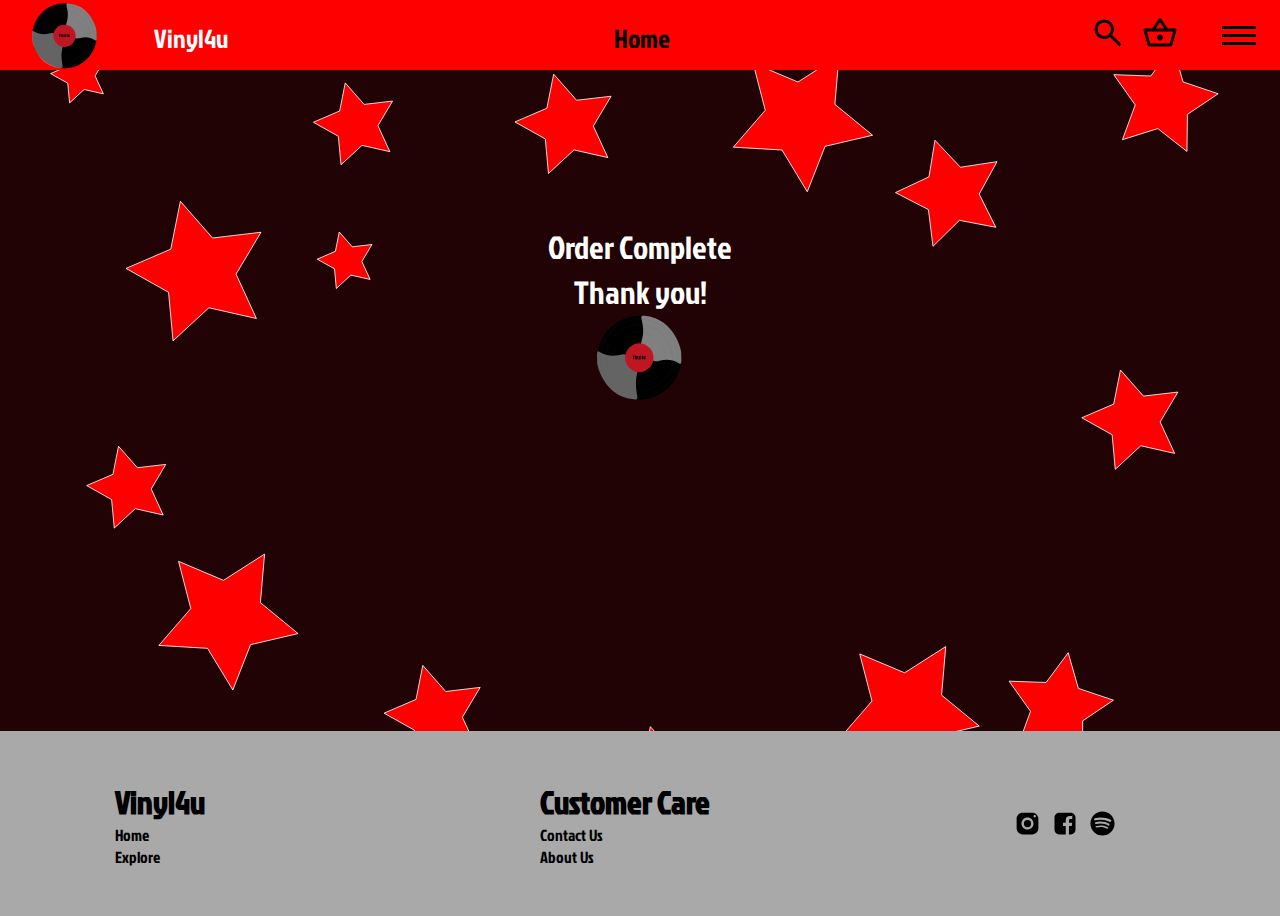
<file: thanks.html>
<!DOCTYPE html>
<html lang="en">
  <head>
    <meta charset="UTF-8" />
    <meta name="viewport" content="width=device-width, initial-scale=1.0" />
    <link rel="stylesheet" href="./style/header.css" />
    <link rel="stylesheet" href="./style/vinyl4ustyle.css" />
    <link rel="stylesheet" href="./style/footer.css" />
    <script src="./script/jscript.js" defer></script>
    <link rel="icon" href="pics/favicon.ico" type="image/x-icon" />
    <title>Complete</title>
  </head>
  <body class="bodycomplete">
    <header>
      <nav class="navbar">
        <a href="index.html"><div class="logo"></div></a>
        <div class="sitename">Vinyl4u</div>

        <div class="siteplace">Home</div>
        <div class="twoicons">
          <a href="search.html"
            ><div id="iconSearch" class="iconNav">
              <svg
                xmlns="http://www.w3.org/2000/svg"
                viewBox="0 0 48 48"
                width="36px"
                height="36px"
              ></svg></div
          ></a>
          <a href="cart.html"
            ><div id="iconCart" class="iconNav">
              <svg
                xmlns="http://www.w3.org/2000/svg"
                viewBox="0 0 48 48"
                width="36px"
                height="36px"
              ></svg>
            </div>
          </a>
        </div>

        <ul class="nav-menu">
          <li class="name2"><a href="index.html">Home</a></li>
          <li class="name2"><a href="search.html">search</a></li>
          <li class="name2"><a href="cart.html">Cart</a></li>
          <li class="name2"><a href="about.html">About</a></li>
          <li class="name2"><a href="about.html">Contact</a></li>
        </ul>
        <div class="menu">
          <span class="bar"></span>
          <span class="bar"></span>
          <span class="bar"></span>
        </div>
      </nav>
    </header>
    <div class="thanks">
      Order Complete <br />Thank you!<br />
      <a href="index.html"><div class="spinlogo"></div></a>
    </div>
    <footer>
      <section class="innerFooter">
        <div class="footerLinks">
          <a class="footerLinks" href="##"
            ><h2 class="footerLinks">Vinyl4u</h2></a
          >
          <a class="footerLinks" href="index.html">Home</a>
          <a class="footerLinks" href="search.html">Explore</a>
        </div>
        <div class="footerLinks">
          <a class="footerLinks" href="##"
            ><h2 class="footerLinks">Customer Care</h2></a
          >
          <a class="footerLinks" href="about.html">Contact Us</a>
          <a class="footerLinks" href="about.html">About Us</a>
        </div>
        <!-- <div class="spacer"></div> -->
        <div class="footerSocials">
          <div id="iconIG" class="icon">
            <svg
              xmlns="http://www.w3.org/2000/svg"
              viewBox="0 0 10 10"
              width="24px"
              height="24px"
            ></svg>
          </div>
          <div id="iconFB" class="icon">
            <svg
              xmlns="http://www.w3.org/2000/svg"
              viewBox="0 0 24 24"
              width="24px"
              height="24px"
            ></svg>
          </div>
          <div id="iconSpotify" class="icon">
            <svg
              xmlns="http://www.w3.org/2000/svg"
              viewBox="0 0 24 24"
              width="24px"
              height="24px"
            ></svg>
          </div>
        </div>
      </section>
    </footer>
  </body>
</html>
</file>
<file: style/header.css>
/*Header*/
.sitename {
  color: white;
  padding-top: 5px;
  font-family: jockey;
  font-size: 1.6rem;
  margin-left: 4%;
  width: 10px;
}
.siteplace {
  font-family: jockey;
  height: 100%;
  width: 50px;
  padding-top: 5px;
  text-align: center;
  font-size: 1.6rem;
  margin-left: 36%;
}
.icon {
  width: 1.8rem;
  height: 1.8rem;
}
header {
  background-color: red;
}
li {
  list-style: none;
}
.navbar {
  min-height: 70px;
  display: flex;
  justify-content: space-between;
  align-items: center;
  padding: 0 24px;
}
.nav-menu {
  display: flex;
  justify-content: space-between;
  align-items: center;
}
.name {
  font-size: 2rem;
}
.name2 {
  transition: 0, 7s ease;
}
.name2 :hover {
  color: blue;
}
.menu {
  cursor: pointer;
  display: block;
  margin-left: 3%;
}
.menu.active .bar:nth-child(2) {
  opacity: 0;
}
.menu.active .bar:nth-child(1) {
  transform: translateY(8px) rotate(45deg);
}
.menu.active .bar:nth-child(3) {
  transform: translateY(-8px) rotate(-45deg);
}
.nav-menu {
  position: fixed;
  right: -100%;
  top: 70px;
  gap: 0;
  flex-direction: column;
  background-color: white;
  width: 40%;
  font-family: jockey;
  font-size: 1.2rem;
  text-align: center;
  transition: 0.3s;
}

.name2 {
  margin: 16px 0;
}
.nav-menu.active {
  right: 0;
}
.bar {
  display: block;
  width: 34px;
  height: 3px;
  margin: 5px auto;
  -webkit-transition: all 0.3s ease-in-out;
  transition: all 0.3s ease-in-out;
  background-color: black;
}

.logo {
  width: 66px;
  height: 68px;
  margin-top: 1px;
  margin-left: 8px;
  background-image: url(../pics/logo\ with\ text\ kopia.svg);
}
.icon,
.iconNav {
  background: #000;
  margin: auto;
  -webkit-mask-repeat: no-repeat;
  mask-repeat: no-repeat;
}

svg {
  object-fit: fill;
}
.icon:hover {
  background: #bf431a;
  transition: 0.2s;
}
.iconNav:hover {
  background: #ffffff;
  transition: 0.2s;
}
#iconCart {
  -webkit-mask-image: url("[data-uri]");
  mask-image: url("[data-uri]");
}
#iconSearch {
  -webkit-mask-image: url("[data-uri]");
  mask-image: url("[data-uri]");
}
.twoicons {
  height: 100%;
  margin-left: 34%;
  display: flex;
  flex-direction: row;
  gap: 16px;
}
/*Responsive*/
@media (max-width: 820px) {
  .sitename {
    color: white;
    padding-top: 5px;
    font-family: jockey;
    font-size: 1.6rem;
    margin-left: -4%;
    width: 10px;
  }
  .siteplace {
    font-family: jockey;
    height: 100%;
    width: 50px;
    padding-top: 5px;
    text-align: center;
    font-size: 1.6rem;
    margin-left: 30%;
  }
  .icon {
    width: 1.8rem;
    height: 1.8rem;
  }
  header {
    background-color: red;
  }
  li {
    list-style: none;
  }
  .navbar {
    min-height: 70px;
    display: flex;
    justify-content: space-between;
    align-items: center;
    padding: 0 24px;
  }
  .nav-menu {
    display: flex;
    justify-content: space-between;
    align-items: center;
  }
  .name {
    font-size: 2rem;
  }
  .name2 {
    transition: 0, 7s ease;
  }
  .name2 :hover {
    color: blue;
  }
  .menu {
    cursor: pointer;
    display: block;
    margin-left: 3%;
  }
  .menu.active .bar:nth-child(2) {
    opacity: 0;
  }
  .menu.active .bar:nth-child(1) {
    transform: translateY(8px) rotate(45deg);
  }
  .menu.active .bar:nth-child(3) {
    transform: translateY(-8px) rotate(-45deg);
  }
  .nav-menu {
    position: fixed;
    right: -100%;
    top: 70px;
    gap: 0;
    flex-direction: column;
    background-color: white;
    width: 40%;
    font-family: jockey;
    font-size: 1.2rem;
    text-align: center;
    transition: 0.3s;
  }

  .name2 {
    margin: 16px 0;
  }
  .nav-menu.active {
    right: 0;
  }
  .bar {
    display: block;
    width: 34px;
    height: 3px;
    margin: 5px auto;
    -webkit-transition: all 0.3s ease-in-out;
    transition: all 0.3s ease-in-out;
    background-color: black;
  }

  .logo {
    width: 66px;
    height: 68px;
    margin-top: 1px;
    margin-left: 4px;
    background-image: url(../pics/logo\ with\ text\ kopia.svg);
  }
  .icon,
  .iconNav {
    background: #000;
    margin: auto;
    -webkit-mask-repeat: no-repeat;
    mask-repeat: no-repeat;
  }

  svg {
    object-fit: fill;
  }

  .icon:hover {
    background: #bf431a;
    transition: 0.2s;
  }
  .iconNav:hover {
    background: #ffffff;
    transition: 0.2s;
  }

  .twoicons {
    height: 100%;
    margin-left: 14%;
    display: flex;
    flex-direction: row;
    gap: 16px;
  }
}
@media (max-width: 500px) {
  .sitename {
    display: none;
  }
  .siteplace {
    font-family: jockey;
    height: 100%;
    width: 50px;
    padding-top: 5px;
    text-align: center;
    font-size: 1.6rem;
    margin-left: 26%;
  }

  header {
    background-color: red;
  }
  li {
    list-style: none;
  }
  .navbar {
    min-height: 70px;
    display: flex;
    justify-content: space-between;
    align-items: center;
    padding: 0 24px;
  }
  .nav-menu {
    display: flex;
    justify-content: space-between;
    align-items: center;
  }
  .name {
    font-size: 2rem;
  }
  .name2 {
    transition: 0, 7s ease;
  }
  .name2 :hover {
    color: blue;
  }
  .menu {
    cursor: pointer;
    display: block;
    margin-left: 3%;
  }
  .menu.active .bar:nth-child(2) {
    opacity: 0;
  }
  .menu.active .bar:nth-child(1) {
    transform: translateY(8px) rotate(45deg);
  }
  .menu.active .bar:nth-child(3) {
    transform: translateY(-8px) rotate(-45deg);
  }
  .nav-menu {
    position: fixed;
    right: -100vw;
    top: 70px;
    gap: 0;
    flex-direction: column;
    background-color: white;
    width: 100vw;
    font-family: jockey;
    font-size: 1.2rem;
    text-align: center;
    transition: 0.3s;
  }

  .name2 {
    margin: 16px 0;
  }
  .nav-menu.active {
    right: 0;
  }
  .bar {
    display: block;
    width: 34px;
    height: 3px;
    margin: 5px auto;
    -webkit-transition: all 0.3s ease-in-out;
    transition: all 0.3s ease-in-out;
    background-color: black;
  }

  .logo {
    width: 66px;
    height: 68px;
    margin-top: 1px;
    margin-left: 4px;
    background-image: url(../pics/logo\ with\ text\ kopia.svg);
  }
  .icon,
  .iconNav {
    background: #000;
    margin: auto;
    -webkit-mask-repeat: no-repeat;
    mask-repeat: no-repeat;
  }

  .icon:hover {
    background: #bf431a;
    transition: 0.2s;
  }
  .iconNav:hover {
    background: #ffffff;
    transition: 0.2s;
  }

  .twoicons {
    height: 100%;
    margin-left: 8%;
    display: flex;
    flex-direction: row;
    gap: 16px;
  }

  .cartImage {
    display: none;
  }
}
</file>
<file: style/index.css>
@font-face {
  font-family: jockey;
  src: url(jockeyone.ttf);
}

body {
  background-color: rgb(33, 2, 5);
  margin: 0;
  display: flex;
  flex-direction: column;
}
* {
  padding: 0;
  margin: 0;
  box-sizing: border-box;
}

a {
  font-family: jockey;
}

/*Index page*/
.heroelement {
  width: 82%;
  height: 290px;
  margin: 0 auto;
  font-size: 2rem;
  font-family: jockey;
  color: white;
  background-image: url("../pics/vinyl.jpg");
  background-size: cover;
  background-repeat: no-repeat;
}

.herotxt {
  margin: auto;
  padding-top: 40px;
  width: 60%;
  color: rgb(255, 255, 255);
  text-shadow: rgba(0, 0, 0, 0.711) 1rem 1rem 8rem;
  font-size: 3.2vw;
}
.recomended {
  width: 82%;
  height: auto;
  margin: auto;
  margin-top: 40px;
  margin-bottom: 40px;
  display: grid;
  grid-template-columns: 1fr 1fr 1fr 1fr 1fr;
  gap: 1vw;
}

.recomendedcat {
  width: 100%;
  height: 15vw;
  background-color: rgb(167, 13, 13);
  text-align: center;
  font-size: 1rem;
  color: white;
  box-shadow: #0f191d 2px 2px;
  cursor: pointer;
  border: solid white 1px;
  box-shadow: #040101 0px 2px;
  margin: auto;
  transition: transform 0.3s ease-in-out;
}

.recomendedcat:hover {
  transform: scale(1.05);
}

.catTextWrapper {
  margin: auto;
  display: flex;
  align-items: center;
  height: 100%;
}

.cathead2 {
  color: white;
  font-size: 1.5rem;
  font-family: jockey;
  margin-left: 9%;
  margin-top: 14px;
}

p.Catigori {
  padding-top: 6.8vw;
  height: 15vw;
  width: 15vw;
  text-align: center;
  margin: auto;
}

.Catigori {
  font-family: jockey;
  font-size: 1rem;
}
.cattext {
  width: 90%;
  margin: 0 auto;
  margin-top: 12px;
  font-family: jockey;
  font-size: 2rem;
}

/* For vinyls*/
.Rockcatall {
  width: 83%;
  height: auto;
  display: grid;
  grid-template-columns: 1fr 1fr 1fr 1fr 1fr;
  gap: 1vw;
  justify-content: center;
  margin: auto;
  overflow: hidden;
  padding: 8px;
}
.RockGallery img {
  width: 122%;
  height: 15vw;
  border: solid white 1px;
}
.AlbumArtistPrice {
  box-sizing: border-box;
  width: 122%;
  margin-top: 1vw;
  background-color: rgb(167, 13, 13);
  font-family: jockey;
  font-size: 0.8rem;
  color: #f4f4f4;
  text-align: left;
  border: solid white 1px;
  padding: 4px;
}
/*Animation/Hover effect Rockpages */
.RockGallery:hover {
  transform: scale(1.05);
}
.RockGallery {
  width: 82%;
  transition: transform 0.3s ease-in-out;
}

/*index responsive*/

@media (max-width: 820px) {
  .heroelement {
    width: 82%;
    height: 200px;
    margin: 0 auto;
    font-size: 1rem;
    font-family: jockey;
    color: white;
    background-image: url("../pics/vinyl.jpg");
    background-size: cover;
    background-repeat: no-repeat;
  }
  .heropic {
    width: 80%;
    height: 100%;
    top: 0;
    position: relative;
  }

  .herotxt {
    margin: 0 auto;
    padding-top: 40px;
    color: rgb(255, 255, 255);
    font-size: 4.9vw;
  }
  .recomended {
    width: 82%;
    height: auto;
    margin: auto;
    margin-top: 40px;
    margin-bottom: 40px;
    display: grid;
    grid-template-columns: 1fr 1fr;
    grid-template-rows: 1fr 1fr 1fr;
    gap: 1vw;
  }

  .recomendedcat {
    width: 90%;
    height: 20vw;
    background-color: rgb(167, 13, 13);
    text-align: center;
    font-size: 1rem;
    color: white;
    box-shadow: #0f191d 2px 2px;
    cursor: pointer;
    border: solid white 1px;
    box-shadow: #040101 0px 2px;
    margin: auto;
  }

  .catTextWrapper {
    margin: auto;
    display: flex;
    align-items: center;
    height: 100%;
  }

  .cathead2 {
    color: white;
    font-size: 1.5rem;
    font-family: jockey;
    margin-left: 9%;
    margin-top: 14px;
  }
  p.Catigori {
    padding-top: 6.8vw;
    height: 15vw;
    width: 15vw;
    text-align: center;
    margin: auto;
  }

  .Catigori {
    font-family: jockey;
    font-size: 1rem;
  }
  /* For vinyls*/
  .Rockcatall {
    width: 83%;
    height: auto;
    display: grid;
    grid-template-columns: 1fr 1fr 1fr;
    grid-template-rows: 1fr 1fr;
    gap: 1vw;
    justify-content: center;
    margin: auto;
    overflow: hidden;
    padding: 8px;
  }

  .AlbumArtistPrice {
    margin-top: 1px;
    margin-bottom: 5px;
  }
}

.RockGallery img {
  height: AUTO;
}

@media (max-width: 500px) {
  .heroelement {
    width: 100%;
    height: 200px;
    margin: 0 auto;
    font-size: 1rem;
    font-family: jockey;
    color: white;
    background-image: url("../pics/vinyl.jpg");
    background-size: cover;
    background-repeat: no-repeat;
    justify-content: center;
  }
  .heropic {
    width: 80%;
    height: 100%;
    top: 0;
    position: relative;
  }

  .herotxt {
    margin: 0 auto;
    padding-top: 47px;
    color: rgb(255, 255, 255);
    font-size: 5.5vw;
  }
  .recomended {
    width: 82%;
    height: auto;
    margin: auto;
    margin-top: 40px;
    margin-bottom: 40px;
    display: grid;
    grid-template-columns: 1fr 1fr;
    grid-template-rows: 1fr 1fr 1fr;
    gap: 1vw;
    text-decoration: none;
  }

  .recomendedcat {
    width: 90%;
    height: 20vw;
    background-color: rgb(167, 13, 13);
    text-align: center;
    font-size: 1rem;
    color: white;
    box-shadow: #0f191d 2px 2px;
    cursor: pointer;
    border: solid white 1px;
    box-shadow: #040101 0px 2px;
    margin: auto;
  }

  .catTextWrapper {
    margin: auto;
    display: flex;
    align-items: center;
    height: 100%;
  }

  .recomendedvinyl {
    display: flex;
    flex-direction: column;
    width: 100%;
    height: 250px;
    text-align: center;
    box-shadow: #0f191d 2px 2px;
    cursor: pointer;
  }

  .cathead2 {
    color: white;
    font-size: 1.5rem;
    font-family: jockey;
    margin-left: 9%;
    margin-top: 14px;
  }
  .Rockcatall {
    width: 82%;
    display: grid;
    grid-template-columns: 1fr 1fr;
    margin: auto;
    gap: 5px;
  }

  .RockGallery img {
    height: auto;
  }

  .AlbumArtistPrice {
    margin-top: 1px;
    margin-bottom: 10px;
  }

  p.Catigori {
    padding-top: 6.8vw;
    height: 15vw;
    width: 15vw;
    text-align: center;
    margin: auto;
    justify-content: center;
  }

  .Catigori {
    font-family: jockey;
    font-size: 1rem;
  }
}

@media (max-width: 330px) {
  .AlbumArtistPrice {
    font-size: 10px;
  }
}
</file>
<file: style/footer.css>
/*footer*/
footer {
  margin: auto;
  margin-bottom: -1rem !important;
  margin-top: auto;
  width: 100%;
  background-color: darkgray;
  /* margin: auto; */
  padding: 2rem 0rem 2rem 0rem;
  overflow: hidden;
}

h2.footerLinks {
  font-size: 2rem;
}
/*Rock Footer*/
.RockFooter {
  margin: auto;
  margin-bottom: 0%;
  margin-top: auto;
  width: 100%;
  background-color: darkgray;
  /* margin: auto; */
  padding: 2rem 0rem 2rem 0rem;
}

section.innerFooter {
  display: grid;
  grid-template-columns: 2fr 2fr 1fr;
  gap: 2vw;
  width: 82%;
  max-width: 100%;
  margin: auto;
}

div.footerLinks {
  display: flex;
  flex-direction: column;
  padding: 1rem 0rem 1rem 0rem;
}

a.footerLinks {
  color: #000;
  text-decoration: none;
}
a.footerLinks:hover {
  color: red;
  transition: 0.2s;
}

div.footerSocials {
  display: flex;
  flex-direction: row;
  margin: auto;
  width: 7rem;
  height: 100%;
}


/* Svg icon fill colour change on hover using webkit-mask-image property https://pqina.nl/blog/set-svg-background-image-fill-color/  */
/* Svg icon mask repeat fix from Zach Sausier https://stackoverflow.com/questions/55498806/why-is-css-mask-image-not-working-with-no-repeat */
.icon,
.iconNav {
  background: #000;
  margin: auto;
  -webkit-mask-repeat: no-repeat;
  mask-repeat: no-repeat;
}

svg {
  margin: 0;
  padding: 0;
  object-fit: fill;
}

.icon:hover {
  background: red;
  transition: 0.2s;
}
.iconNav:hover {
  background: #ffffff;
  transition: 0.2s;
}

/* Credit to ICONS8.com for the icons. Icons are encoded in base 64 with specified with and height of 100% meaning theyll fit the empty svgs they get masked onto */
.icon,
.iconNav {
  background: #000;
  /* margin-right: 0.8rem; */
  /* margin: auto; */
  -webkit-mask-repeat: no-repeat;
  mask-repeat: no-repeat;
}

.icon:hover {
  background: red;
  transition: 0.2s;
}
.iconNav:hover {
  background: #ffffff;
  transition: 0.2s;
}

/* Credit to ICONS8.com for the icons. Icons are encoded in base 64 with specified with and height of 100% meaning theyll fit the empty svgs they get masked onto */
#iconIG {
  -webkit-mask-image: url("[data-uri]");
  mask-image: url("[data-uri]");
}
#iconFB {
  -webkit-mask-image: url("[data-uri]");
  mask-image: url("[data-uri]");
}
#iconSpotify {
  -webkit-mask-image: url("[data-uri]");
  mask-image: url("[data-uri]");
}
#iconDelete {
  -webkit-mask-image: url("[data-uri]");
  mask-image: url("[data-uri]");
}

/*Footer responsive*/
@media (max-width: 820px) {
  footer {
    width: 100%;
    background-color: darkgray;
    margin: auto;
    padding: 2rem 10rem 2rem 2rem;
    margin-top: 10%;
  }

  section.innerFooter {
    display: grid;
    grid-template-columns: 2fr 2fr 1fr;
    gap: 22px;
    width: 18rem;
  }

  div.footerLinks {
    display: flex;
    flex-direction: column;
    padding: 1rem;
  }

  .footerSocials {
    display: flex;
    flex-direction: column !important;
    margin: auto !important;
    margin-right: 0%;
    margin-bottom: 0%;
    width: 1rem !important;
    padding: 1rem;
  }

  a.footerLinks {
    color: #000;
    text-decoration: none;
  }
  a.footerLinks:hover {
    color: red;
    transition: 0.2s;
  }

  .icon,
  .iconNav {
    background: #000;
    margin: auto;
    -webkit-mask-repeat: no-repeat;
    mask-repeat: no-repeat;
  }

  svg {
    object-fit: fill;
  }

  .icon:hover {
    background: red;
    transition: 0.2s;
  }
  .iconNav:hover {
    background: #ffffff;
    transition: 0.2s;
  }
}

@media (max-width: 500px) {
  section.innerFooter {
    display: grid;
    grid-template-columns: 2fr 2fr 1fr;
    gap: 2px;
    width: 18rem;
  }

  .footerSocials {
    display: flex;
    flex-direction: column !important;
    margin: auto !important;
    margin-right: 0%;
    margin-bottom: 0%;
    width: 0.1rem !important;
    padding: 0.1rem;
  }
}
</file>
<file: style/vinyl4ustyle.css>
@font-face {
  font-family: jockey;
  src: url(jockeyone.ttf);
}
body {
  background-color: rgb(33, 2, 5);
  min-height: 100vh;
  display: flex;
  flex-direction: column;
  overflow-x: hidden;
}
* {
  padding: 0;
  margin: 0;
  box-sizing: border-box;
}
a {
  font-family: jockey;
}
.undecorated {
  text-decoration: none;
}
.undecorated:hover {
  text-decoration: underline;
}

/*search page*/
.searchbox {
  width: 70%;
  margin: 0 auto;
  margin-top: 16px;
  border: solid 3px blue;
}
/*  <!-- The following 33 lines of code was adapted from https://www.w3schools.com/howto/howto_js_filter_lists.asp: 2023-11-16 -->*/
#myInput {
  background-image: url("/css/searchicon.png"); /* Add a search icon to input */
  background-position: 10px 12px; /* Position the search icon */
  background-repeat: no-repeat; /* Do not repeat the icon image */
  width: 70%;
  margin-left: 15%;
  font-size: 16px; /* Increase font-size */
  padding: 12px 20px 12px 40px; /* Add some padding */
  border: 1px solid #ddd; /* Add a grey border */
  /* margin-bottom: 12px; Add some space below the input */
}

#myUL {
  list-style-type: none;
  padding: 0;
  margin: 0;
  width: 70%;
  margin: 0 auto;
}

#myUL li a {
  border: 1px solid #ddd; /* Add a border to all links */
  margin-top: -1px; /* Prevent double borders */
  background-color: #f6f6f6; /* Grey background color */
  padding: 12px; /* Add some padding */
  text-decoration: none;
  font-size: 18px;
  color: black;
  display: block; /* Make it into a block element to fill the whole list */
}

#myUL li a:hover:not(.header) {
  background-color: #eee; /* Add a hover effect to all links, except for headers */
}
.cat1 {
  margin-top: 20px;
  width: 70%;
  height: auto;
  gap: 16px;
  margin: 0 auto;
  display: grid;
  grid-template-columns: 1fr 1fr 1fr 1fr;
  grid-template-rows: 1fr;
}
.cathead {
  color: white;
  font-size: 1.5rem;
  font-family: jockey;
  margin-left: 15%;
  margin-top: 20px;
}
.recomendedcat {
  width: 100%;
  height: 15vw;
  background-color: rgb(167, 13, 13);
  text-align: center;
  font-size: 1rem;
  color: white;
  box-shadow: #0f191d 2px 2px;
  cursor: pointer;
  border: solid white 1px;
  box-shadow: #040101 0px 2px;
  margin: auto;
  transition: transform 0.3s ease-in-out;
}

.recomendedcat:hover {
  transform: scale(1.05);
}
.recomended {
  width: 82%;
  height: auto;
  margin: auto;
  margin-top: 40px;
  margin-bottom: 40px;
  display: grid;
  grid-template-columns: 1fr 1fr 1fr 1fr 1fr;
  gap: 1vw;
}

.catTextWrapper {
  margin: auto;
  display: flex;
  align-items: center;
  height: 100%;
}

p.Catigori {
  padding-top: 6.8vw;
  height: 15vw;
  width: 15vw;
  text-align: center;
  margin: auto;
  text-decoration: none;
}

.Catigori {
  font-family: jockey;
  font-size: 1rem;
}
/*Rock*/
/*New Code for Rock Pages*/
.Rockcatall {
  width: 90%;
  height: 100%;
  display: grid;
  grid-template-columns: 1fr 1fr 1fr 1fr 1fr;
  grid-template-rows: 1fr 1fr 1fr;
  grid-template-columns: repeat(auto-fill, minmax(15rem, 15rem));
  gap: 20px;
  row-gap: 50px;
  justify-content: center;
  padding: 20px;
  margin: 0 auto;
  overflow: hidden;
}

.RockGallery img {
  width: 15rem;
  height: 15rem;
  border: solid white 1px;
}
.AlbumArtistPrice {
  box-sizing: border-box;
  width: 15rem;
  margin-top: 1vw;
  background-color: rgb(167, 13, 13);
  font-family: jockey;
  font-size: 1.2rem;
  color: #f4f4f4;
  text-align: left;
  border: solid white 1px;
  padding: 4px;
}
/*Animation/Hover effect Rockpages */
.RockGallery:hover {
  transform: scale(1.05);
}
.RockGallery {
  width: 12rem;
  transition: transform 0.3s ease-in-out;
}
/* "Old Code"
.rockcatall {
  width: 90%;
  height: auto;
  display: grid;
  grid-template-columns: 1fr 1fr 1fr 1fr 1fr;
  grid-template-rows: 1fr 1fr 1fr;
  margin: 0 auto;
  margin-top: 12px;
  gap: 15px;
  row-gap: 150px;
}*/
/*.rockcat {
  width: 100%;
  height: 16rem;
  background-color: rgb(167, 13, 13);
  text-align: center;
  font-size: 1rem;
  color: white;
  box-shadow: #0f191d 2px 2px;
  cursor: pointer;
  border: solid white 2px;
  box-shadow: #040101 0px 2px;
}
*/
/* Classes use in index,acdc1 file */

.cattext {
  width: 90%;
  margin: 0 auto;
  margin-top: 12px;
  font-family: jockey;
  font-size: 2rem;
}
/*vinyl info pages*/
.albumGrid {
  height: 100%;
  width: 100%;
  display: flex;
  flex-direction: row;
  /*margin-bottom: 5rem;*/
  margin-bottom: 6rem;
}

.vinylCover {
  background-color: rgba(118, 94, 92, 1);
  width: 100%;
  height: 50vw;
  border-bottom: 1px solid #fff;
  border-right: 1px solid #fff;
}

img.product {
  object-fit: contain;
  height: 50vw;
  margin: auto;
  padding: 4vw;
}

.catViewed {
  width: 83%;
  height: auto;
  display: grid;
  grid-template-columns: 1fr 1fr 1fr 1fr 1fr;
  gap: 1vw;
  justify-content: center;
  margin: auto;

  overflow: hidden;
  padding: 8px;
}

.Productpic {
  margin: 0 auto;
}

.vinylInfo {
  width: 100%;
  height: 100%;
  font-family: jockey;
  color: white;
}
img.square {
  position: absolute;
  object-fit: contain;
  height: 50vw;
  opacity: 0;
  pointer-events: none;
}
.producttext {
  margin-left: 3vw;
  font-size: 4vw;
}
.producttext2 {
  margin-left: 3vw;
  font-size: 2vw;
}
.producttext3 {
  margin-top: 2vw;
  margin-left: 3vw;
  font-size: 1.5vw;
}
.producttext4 {
  margin-top: 2vw;
  margin-left: 3vw;
  margin-bottom: auto;
  font-size: 1vw;
  font-family: "Courier New", Courier, monospace;
}
.addtocartdiv {
  width: 20%;
  height: 50px;
  padding-top: 1%;
  background-color: red;
  color: white;
  text-align: center;
  font-family: jockey;
  margin-left: 60%;
}
/*paymentpage*/

h3 {
  color: white;
}
.payment {
  color: red;
}

.row {
  display: -ms-flexbox; /* IE10 */
  display: flex;
  -ms-flex-wrap: wrap; /* IE10 */
  flex-wrap: wrap;
  margin: 0 -16px;
}

.itemList {
  -ms-flex: 25%; /* IE10 */
  flex: 25%;
}

.col-50 {
  -ms-flex: 50%; /* IE10 */
  flex: 50%;
}

.col-75 {
  -ms-flex: 75%;
  flex: 75%;
}

.itemList,
.col-50,
.col-75 {
  padding: 0 16px;
  font-family: jockey;
  font-weight: lighter;
  letter-spacing: 0.1rem;
}

.container {
  background-color: rgb(33, 2, 5);
  padding: 5px 20px 15px 20px;
  border: 1px solid lightgrey;
  /* border-radius: 3px; */
}
.container2 {
  background-color: rgb(72, 42, 45);
  color: white;
  padding: 5px 20px 15px 20px;
  border: 1px solid lightgrey;
  /* border-radius: 3px; */
}

input[type="text"] {
  width: 100%;
  /* margin-bottom: 20px; */
  padding: 12px;
  border: 1px solid #ccc;
  /* border-radius: 3px; */
}

label {
  margin-bottom: 10px;
  display: block;
  color: white;
}

.icon-container {
  padding: 7px 0;
  font-size: 24px;
}

.btn {
  background-color: #cbbcb4;
  color: black;
  padding: 12px;
  width: 100%;
  border-radius: 3px;
  cursor: pointer;
  font-size: 1rem;
  /* margin-left: 71%; */
  white-space: nowrap;
}

.btn:hover {
  background-color: #bfa61a;
}

span.price {
  float: right;
  color: grey;
}

.payform {
  width: 100%;
  height: 100%;
}
/*complete*/
.bodycomplete {
  background-image: url(../pics/completepic.svg);
}

div.paymentOptions {
  display: flex;
  flex-direction: row;
  margin-top: 1rem;
}
p.paymentOptions {
  color: #fff;
  font-family: sans-serif;
  font-weight: 500;
  margin-right: 1rem;
  margin-top: -0.1rem;
}

input.paymentOptions {
  margin-right: 0.2rem;
}

.thanks {
  width: 80%;
  height: 250px;
  margin: 0 auto;
  margin-top: 10%;
  font-family: jockey;
  text-align: center;
  padding-top: 2%;
  font-size: 2rem;
  color: white;
}
.spinlogo {
  width: 86px;
  height: 88px;
  margin: 0 auto;
  background-image: url(../pics/logo\ with\ text\ kopia.svg);
  /*<!-- The following 4 lines of code was adapted from https://codepen.io/teerapuch/pen/vLJXeR 01-12-2023 --!>*/
  animation-name: spin;
  animation-duration: 5000ms;
  animation-iteration-count: infinite;
  animation-timing-function: linear;
}
/*<!-- The following 8 lines of code was adapted from https://codepen.io/teerapuch/pen/vLJXeR 01-12-2023 --!>*/
@keyframes spin {
  from {
    transform: rotate(0deg);
  }
  to {
    transform: rotate(360deg);
  }
}

/*about*/

.about {
  background-color: rgb(65, 63, 63);
}

.story {
  font-family: jockey;
  color: white;
  font-weight: 20;
  font-size: 45px;
  width: 30%;
  margin: 0 auto;
  text-align: left;
  margin-bottom: 20px;
  letter-spacing: 0.07rem;
  margin-top: 80px;
}

.storytext p {
  font-family: system-ui, -apple-system, BlinkMacSystemFont, "Segoe UI", Roboto,
    Oxygen, Ubuntu, Cantarell, "Open Sans", "Helvetica Neue", sans-serif;
  color: white;
  font-weight: lighter;
  font-size: 20px;
  width: 30%;
  margin: 0 auto;
  text-align: left;
  margin-bottom: 30px;
}

.about {
  background-color: rgb(33, 2, 5);
}

.contactus {
  font-family: jockey;
  color: white;
  text-align: left;
  margin: 0 auto;
  width: 30%;
  font-weight: lighter;
  font-size: 35px;
  letter-spacing: 0.07rem;
  margin-top: 80px;
}

.conmail {
  width: 30%;
  margin: 0 auto;
  font-family: jockey;
  color: white;
  font-weight: lighter;
  font-size: 25px;
  letter-spacing: 0.07rem;
  margin-top: 30px;
}

.contact {
  display: flex;
  margin: 0 auto;
  justify-content: center;
  margin-bottom: 80px;
  margin-left: 15px;
}

form {
  width: 30%;
  max-width: 600px;
  margin-top: 30px;
}

div.flexright {
  display: flex;
  flex-direction: row-reverse;
}

.inputgroup {
  margin: 10px;
  margin-bottom: 0;
  position: relative;
}

.aboutinput,
textarea {
  width: 100%;
  padding: 10px;
  outline: 0;
  border: 1px solid rgb(72, 42, 45);
  cursor: text;
  font-size: 20px;
  font-family: jockey;
  padding-bottom: 15px;
  background-color: rgb(211, 191, 191);
  border-radius: 0%;
  resize: vertical;
}

input:hover,
textarea:hover {
  background-color: white;
  border: solid 2px red;
  transition: 0.1s;
}

.aboutinput {
  height: 50px;
}

input:focus ~ label,
input:valid ~ label,
textarea:focus ~ label,
textarea:valid ~ label {
  display: none;
}

label {
  padding-left: 10px;
  padding-top: 7px;
  height: 100%;
  top: 0;
  left: 0;
  position: absolute;
  font-family: jockey;
  color: rgb(95, 95, 95);
  font-size: 25px;
  cursor: text;
}

button {
  border: 1px solid rgb(72, 42, 45);
  background-color: white;
  font-family: jockey;
  font-size: 20px;
  font-weight: 500;
  color: rgb(95, 95, 95);
  letter-spacing: 0.07rem;
  background-color: rgb(211, 191, 191);
}
#hiddendiv {
  width: 100%;
  height: 150px;
  margin: 0 auto;
  text-align: center;
  background-color: red;
  border: solid white 2px;
  margin-top: 20px;
  margin-bottom: 20px;
  padding-top: 10%;
  font-family: "jockey";
  display: none;
}
button:hover {
  background-color: red;
  color: white;
  transition: 0.1s;
}

/* Cart */
img.cart {
  object-fit: contain;
  height: 9rem;
}

.cartContainer {
  margin: auto;
  width: 100%;
  height: 100%;
  display: flex;
  flex-direction: column;
}
.cartImage {
  width: min-content;
  height: 11rem;
  padding: 1rem;
  background: #cbbcb4;
}

.cartProduct {
  background-color: rgb(49, 23, 23);
  border: 2px solid white;
  margin: auto;
  margin-top: 1rem;
  display: flex;
  flex-direction: row;
  width: 62%;
  height: 11rem;
  object-fit: contain;
  overflow: hidden;
}

.cartInfo {
  padding: 2rem;
  width: 100%;
}

.delete {
  width: 2rem;
  height: 2rem;
  cursor: pointer;
}

h2.cart,
p.cart {
  font-family: Jockey;
  margin: 0px;
  color: #ffffff;
}

.amount {
  width: 3rem;
  height: 2rem;
  border: 1px solid rgb(72, 42, 45);
  margin-right: 0.2rem;
  font-size: 1rem;
  font-weight: 500;
  text-align: right;
  padding: 0px;
}

.amount::placeholder {
  color: #000;
}
.amountProduct {
  margin-left: 0.3vw;
  width: 5vw;
  border: 1px solid rgb(72, 42, 45);
  padding: 0.3rem 1rem 0.3rem 1rem;
  font-size: 2vw;
  font-weight: 500;
  text-align: right;
  padding: 0px;
}

.amountProduct::placeholder {
  color: #000;
}
/* From here https://www.w3schools.com/howto/howto_css_hide_arrow_number.asp */
input::-webkit-outer-spin-button,
input::-webkit-inner-spin-button {
  -webkit-appearance: none;
  margin: 0;
  width: 0;
  padding: 0;
}

h2.btnText {
  font-family: Jockey;
  color: #ffffff;
  padding: 0.3rem 1rem 0.3rem 1rem;
}

input.cartActionContainer {
  width: 0.5rem;
  height: 0.5rem;
}

.cartActionContainer {
  margin: auto;
  width: 100%;
  display: flex;
  flex-direction: row;
  margin-top: 2rem;
}

p.price {
  margin: auto;
  margin-left: 0px;
  padding: 0%;
  font-size: 1.1rem;
  font-family: sans-serif;
  color: #fff;
}

.checkoutButtonContainer {
  width: 62%;
  margin: auto;
  padding: 2rem;
  display: flex;
  flex-direction: row-reverse;
}
.productButtonsContainer {
  width: 100%;
  margin: auto;
  margin-left: 3vw;
  margin-top: 2vw;
  /* margin-top: 0%; */
  /* padding: 2rem; */
  display: flex;
  flex-direction: row;
}

/* .left {
  margin-left: 0px;
} */

button.standard {
  padding: 0.3rem 1rem 0.3rem 1rem;
  color: #000;
  font-size: 1.5rem;
  margin: auto;
  cursor: pointer;
}
button.cartButton {
  padding: 0.3rem 1rem 0.3rem 1rem;
  color: #000;
  font-size: 2vw;
  cursor: pointer;
}

button.standard:hover,
button.cartButton:hover {
  color: #fff;
  transition: 0.2s;
}

/*All media screen responsive*/

/* Pay responsiveop */
@media (max-width: 800px) {
  .row {
    flex-direction: column-reverse;
  }
  .itemList {
    margin-bottom: 20px;
  }
}
/*Vinyls responsive*/
@media (max-width: 800px) {
  .firstdiv {
    width: 100%;
    height: 300px;
    display: flex;
    flex-direction: row;
  }
  .picdiv {
    width: 40%;
    margin-left: 5%;
    margin-top: 2%;
    background-color: white;
    opacity: 60%;
    border: solid 2px white;
  }
  .bigpic {
    width: 70%;
    height: 70%;
    margin-left: 15%;
    margin-top: 16px;
    background-image: url("../pics/bestofacdc.jpg");
  }
  .Productpic {
    margin: 0 auto;
  }
  .infobox {
    width: 55%;
    height: 400px;
    font-family: jockey;
    color: white;
  }
  .vinylinfo {
    margin-left: 25%;
    font-size: 2rem;
    border-bottom: 1px solid #fff;
    height: 100%;
  }
  .vinylinfo2 {
    margin-left: 25%;
    font-size: 1.5rem;
  }
  .vinylinfo3 {
    margin-top: 12px;
    margin-left: 25%;
    font-size: 1rem;
  }
  .vinylinfo4 {
    margin-top: 12px;
    margin-left: 25%;
    font-size: 0.4rem;
    font-family: "Courier New", Courier, monospace;
  }
  .recomended {
    width: 82%;
    height: auto;
    margin: auto;
    margin-top: 40px;
    margin-bottom: 40px;
    display: grid;
    grid-template-columns: 1fr 1fr;
    grid-template-rows: 1fr 1fr 1fr;
    gap: 1vw;
  }
  .indexvinyls {
    width: 30vw;
    height: 30vw;
    object-fit: contain;
    background-color: rgb(167, 13, 13);
    text-align: center;
    color: white;
    cursor: pointer;
    border: solid white 1px;
    box-shadow: #040101 0px 2px;
  }

  .addtocartdiv {
    width: 20%;
    height: 50px;
    padding-top: 1%;
    background-color: red;
    color: white;
    text-align: center;
    font-family: jockey;
    margin-left: 60%;
  }
}
/*About responsive*/

@media screen and (max-width: 1200px) {
  .story {
    width: 80%;
    text-align: center;
    margin-top: 60px;
  }

  .storytext p {
    width: 60%;
    font-size: 17px;
  }

  form {
    width: 60%;
  }

  .inputgroup {
    padding-right: 10px;
  }

  .contactus {
    width: 100%;
    text-align: center;
    margin-top: 60px;
  }

  .conmail {
    width: 100%;
    text-align: center;
    margin-top: 20px;
  }

  textarea {
    height: 250px;
  }
}
@media screen and (min-width: 1439px) {
}

@media screen and (max-width: 820px) {
  .albumGrid {
    flex-direction: column;
  }

  .vinylCover {
    height: 100vw;
    width: 100%;
    border-right: 0px;
  }
  .vinylInfo {
    width: 100vw;
  }

  img.product,
  img.square {
    width: 100%;
    height: 100%;
  }

  .producttext {
    margin-left: 5vw;
    font-size: 11vw;
  }
  .producttext2 {
    margin-left: 5vw;
    font-size: 5vw;
  }
  .producttext3 {
    margin-top: 3vw;
    margin-left: 5vw;
    font-size: 4vw;
  }
  .producttext4 {
    margin-top: 5vw;
    margin-left: 5vw;
    margin-bottom: 0;
    font-size: 3vw;
    font-family: "Courier New", Courier, monospace;
  }
  .amountProduct {
    /* margin:0; */
    width: 31vw;
    height: 15vw;
    font-size: 11vw;
    font-weight: 700;
    text-align: right;
  }

  .amountProduct::placeholder {
    color: #000;
  }

  .cartButton {
    font-size: 9vw !important;
    width: 59vw;
    height: 15vw;
    /* margin:0; */
  }

  .productButtonsContainer {
    margin: auto;
    margin-top: 5vw;
    width: 90vw;
    /* padding-left: 2.3vw; */
  }

  .story {
    width: 100%;
    text-align: center;
    margin-top: 60px;
  }

  .storytext p {
    width: 70%;
    font-size: 17px;
  }

  form {
    width: 70%;
  }

  .inputgroup {
    padding-right: 10px;
  }

  .contactus {
    width: 70%;
    text-align: center;
    margin-top: 60px;
  }

  .conmail {
    width: 100%;
    text-align: center;
    margin-top: 20px;
  }

  textarea {
    height: 250px;
  }
  .cartInfo {
    width: 90vw;
  }
  .cartProduct,
  .checkoutButtonContainer {
    width: 90vw;
  }

  /* cart */
  .checkoutButtonContainer {
    width: 100%;
    display: flex;
    flex-direction: column-reverse;
    padding-top: 0.5vw;
  }
  button.standard {
    width: 100%;
  }
  h2.btnText {
    text-align: center;
  }

  div.flexright {
    display: flex;
    flex-direction: column;
    align-items: center;
    margin-top: 1rem;
    width: 100%;
    padding: 0;
  }

  .catViewed {
    width: 83%;
    height: auto;
    display: grid;
    grid-template-columns: 1fr 1fr 1fr;
    grid-template-rows: 1fr 1fr;
    gap: 1vw;
    justify-content: center;
    margin: auto;
    overflow: hidden;
    padding: 8px;
  }
}
</file>
